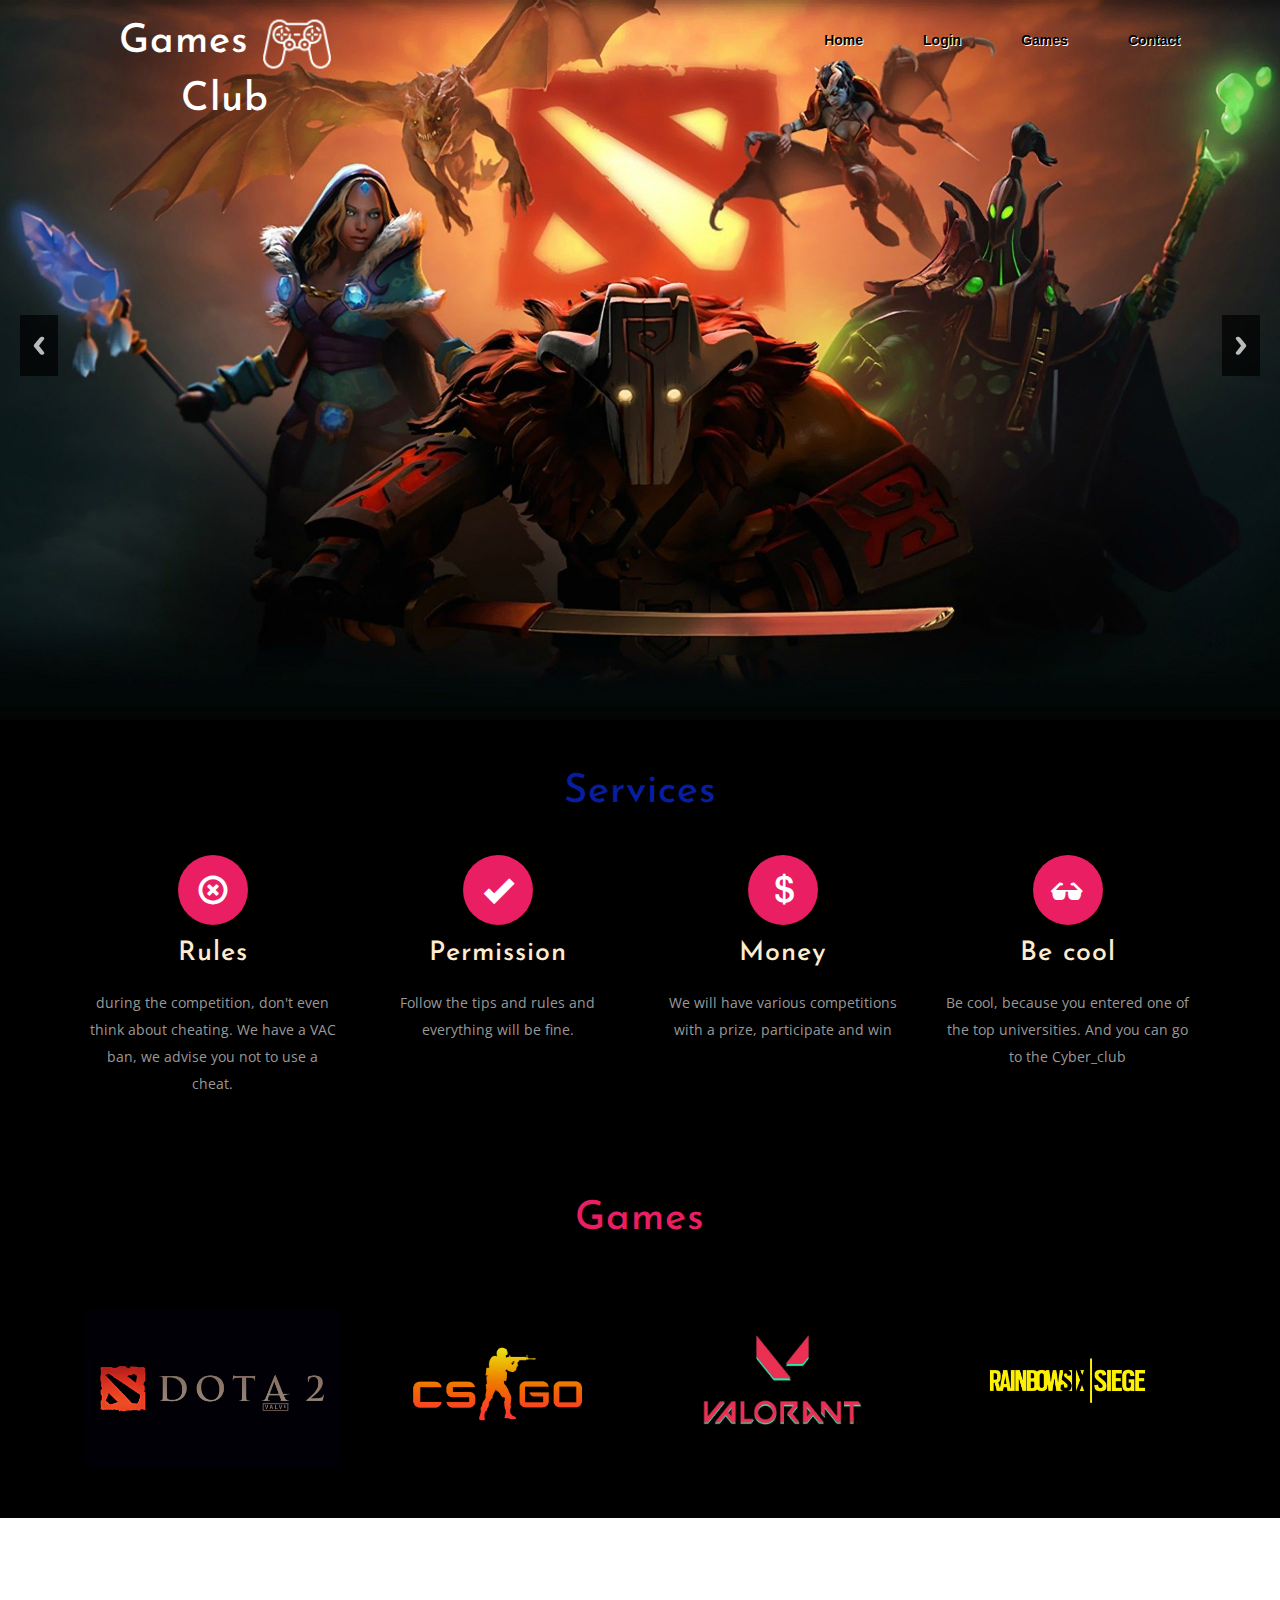
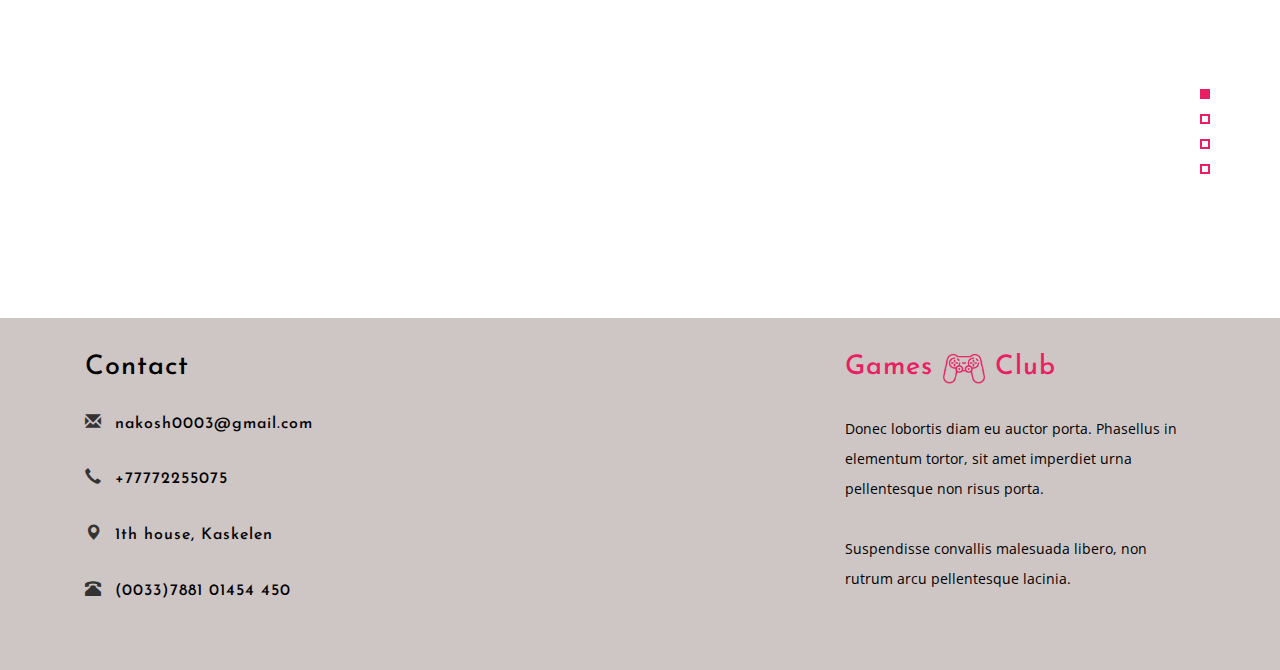
<file: Webka Final/index.html>
<!DOCTYPE html>
<html lang="en">
<head>
<title>Games Zone A Games Category Flat Bootstrap responsive Website Template | Index :: w3layouts</title>
<meta name="viewport" content="width=device-width, initial-scale=1">
<meta http-equiv="Content-Type" content="text/html; charset=utf-8" />
<meta name="keywords" content="Games Zone Responsive web template, Bootstrap Web Templates, Flat Web Templates, Android Compatible web template, 
Smartphone Compatible web template, free webdesigns for Nokia, Samsung, LG, SonyEricsson, Motorola web design" />
<script type="application/x-javascript"> addEventListener("load", function() { setTimeout(hideURLbar, 0); }, false); function hideURLbar(){ window.scrollTo(0,1); } </script>
<link href="css/bootstrap.css" rel="stylesheet" type="text/css" media="all" />
<link rel="stylesheet" href="css/flexslider.css" type="text/css" media="screen" property="" />
<link href="css/style.css" rel="stylesheet" type="text/css" media="all" />	
<link href='//fonts.googleapis.com/css?family=Josefin+Sans:400,100,100italic,300,300italic,400italic,600,600italic,700,700italic' rel='stylesheet' type='text/css'>
<link href='//fonts.googleapis.com/css?family=Open+Sans:400,300,300italic,400italic,600,600italic,700,700italic,800,800italic' rel='stylesheet' type='text/css'>
<script src="js/jquerye.min.js"></script>
<script src="js/bootstrap.js"></script>

</head>
<body> 
	<div class="header">
		<nav class="navbar navbar-default">
			<div class="container">

				<div class="navbar-header">
					<button type="button" class="navbar-toggle collapsed" data-toggle="collapse" data-target="#navbar" aria-expanded="false" aria-controls="navbar">
						<span class="sr-only">Toggle navigation</span>
						<span class="icon-bar"></span>
						<span class="icon-bar"></span>
						<span class="icon-bar"></span>
					</button>
					<a  href="index.html"><h1>Games <img src="images/c1.png" alt=" " /> Club</h1></a>
				</div>

				<div id="navbar" class="navbar-collapse collapse">
					<ul class="nav navbar-nav navbar-right">
						<li class="hover-effect"><a href="index.html"><p class="texttext">Home</p></a></li>
						<li class="hover-effect"><a href="login.html"><p class="texttext">Login</p></a></li>
						<li class="hover-effect"><a href="games.html"><p class="texttext">Games</p></a></li>

						<li class="hover-effect"><a href="#footer"><p class="texttext">Contact</p></a></li>
					</ul>
				</div>

			</div>
		</nav>

		<div class="slider">
			<ul class="rslides" id="slider">
				<li>
					<img src="images/main_dota.jpg" alt="" />
				</li>
				<li>
					<img src="images/main_csgo.jpg" alt="" />
				</li>
				<li>
					<img src="images/main_valorant.jpg" alt="" />
				</li>
				<li>
					<img src="images/main_rain" alt="" />
				</li>
			</ul>
		</div>

	</div>
	<script src="js/responsiveslides.min.js"></script>
	<script>
		$(function () {
			$("#slider").responsiveSlides({
				auto: true,
				nav: true,
				speed: 800,
				namespace: "callbacks",
				pager: true,
			});
		});
	</script>
<div class="services-agileits-w3layouts">
	<div class="container">
		<h3>Services</h3>
		<div class="col-md-3 service-grid-agileits service-grid-agileits-top">
			<span class="glyphicon glyphicon-remove-circle" aria-hidden="true"></span>
			<h4 style="color: blanchedalmond;">Rules</h4>
			<p>during the competition, don't even think about cheating. We have a VAC ban, we advise you not to use a cheat.</p>
		</div>
		<div class="col-md-3 service-grid-agileits">
			<span class="glyphicon glyphicon-ok" aria-hidden="true"></span>
			<h4 style="color: blanchedalmond;">Permission</h4>
			<p>Follow the tips and rules and everything will be fine.</p>
			</div>
		<div class="col-md-3 service-grid-agileits service-grid-agileits-bottom">
			<span class="glyphicon glyphicon-usd" aria-hidden="true"></span>
			<h4 style="color: blanchedalmond;">Money</h4>
			<p>We will have various competitions with a prize, participate and win</p>
		</div>
		<div class="col-md-3 service-grid-agileits service-grid-agileits-bottom ">
			<span class="glyphicon glyphicon-sunglasses " aria-hidden="true"></span>
			<h4 style="color: blanchedalmond;">Be cool</h4>
			<p>Be cool, because you entered one of the top universities. And you can go to the Cyber_club</p>
		</div>
		<div class="clearfix"></div>
	</div>
</div>
<div class="new-w3-agile">
	<div class="container">
		<h3>Games</h3>
		<div class="col-md-3 new-grid-w3l view view-eighth">
			<img src="images/logo_Dota.png" alt=" " />
			<div class="mask">
				<a href="single.html"><h4>Click here</h4></a>
			</div>
		</div>
		<div class="col-md-3 new-grid-w3l view view-eighth">
			<img src="images/logo_csgo.png" alt=" " />
			<div class="mask">
				<a href="single.html"><h4>Click here</h4></a>
			</div>
		</div>
		<div class="col-md-3 new-grid-w3l view view-eighth">
			<img src="images/logo_valo.png" alt=" " />
			<div class="mask">
				<a href="single.html"><h4>Click here</h4></a>
			</div>
		</div>
		<div class="col-md-3 new-grid-w3l view view-eighth">
			<img src="images/logo_RSS.jpg" alt=" " />
			<div class="mask">
				<a href="single.html"><h4>Click here</h4></a>
			</div>
		</div>
		<div class="clearfix"></div>
	</div>
</div>



<div class="services-bottom-w3-agileits">
		<div class="container">
			<div class="wthree_info">
				<section class="slider">
					<div class="flexslider">
						<ul class="slides">
							<li>
								<div class="wthree_info_grid">
									<h3>Duis aute dolor reprehenderit</h3>
									<p>Excepteur sint occaecat cupidatat non proident, sunt officia.</p>
									<a href="single.html" class="learn">Learn More</a>
								</div>
							</li>
							<li>
								<div class="wthree_info_grid">
									<h3>Aliquip commodo consequat</h3>
									<p>Curabitur lorem ipsum dolor sit amet, consectetur adipiscing elit.</p>
									<a href="single.html" class="learn">Learn More</a>
								</div>
							</li>
							<li>
								<div class="wthree_info_grid">
									<h3>Quis autem vel eum iure ea</h3>
									<p>Phasellus ornare consectetur erat, eu vehicula orci finibus at.</p>
									<a href="single.html" class="learn">Learn More</a>
								</div>
							</li>
							<li>
								<div class="wthree_info_grid">
									<h3>Quis autem vel eum iure ea</h3>
									<p>Phasellus ornare consectetur erat, eu vehicula orci finibus at.</p>
									<a href="single.html" class="learn">Learn More</a>
								</div>
							</li>
						</ul>
					</div>
				</section>
							
							<script defer src="js/jquery.flexslider.js"></script>
							<script type="text/javascript">
							$(window).load(function(){
							  $('.flexslider').flexslider({
								animation: "slide",
								start: function(slider){
								  $('body').removeClass('loading');
								}
							  });
							});
						  </script>
			</div>
		</div>
	</div>
	<div class="footer" id='footer' style="background-color: rgb(206, 197, 197);">
	<div class="container">
		<div class="col-md-3 footer-left-w3">
			<h4>Contact</h4>
			<ul>
				<li><span class="glyphicon glyphicon-envelope" aria-hidden="true"></span></li>
				<li><a href="mailto:example@mail.com"><h6>nakosh0003@gmail.com</h6></a></li>
			</ul>
			<ul>
				<li><span class="glyphicon glyphicon-earphone" aria-hidden="true"></span></li>
				<li><h6>+77772255075</h6></li>
			</ul>
			<ul>
				<li><span class="glyphicon glyphicon-map-marker" aria-hidden="true"></span></li>
				<li><h6>1th house, Kaskelen</h6></li>
			</ul>
			<ul>
				<li><span class="glyphicon glyphicon-phone-alt" aria-hidden="true"></span></li>
				<li><h6>(0033)7881 01454 450</h6></li>
			</ul>
		</div>

		<div class="col-md-5 footer-middle-w3">
			<!-- <h4>Latest Games</h4> -->
			<div class="col-md-3 img-w3-agile">
				<!-- <a href="single.html"><img src="images/ng1.jpg" alt=" " /></a> -->
			</div>
			<div class="col-md-3 img-w3-agile">
				<!-- <a href="single.html"><img src="images/ng2.jpg" alt=" " /></a> -->
			</div>
			<div class="col-md-3 img-w3-agile">
				<!-- <a href="single.html"><img src="images/ng3.jpg" alt=" " /></a> -->
			</div>
			<div class="col-md-3 img-w3-agile">
				<!-- <a href="single.html"><img src="images/ng4.jpg" alt=" " /></a> -->
			</div>
			<div class="col-md-3 img-w3-agile footer-middle-wthree">
				<!-- <a href="single.html"><img src="images/ng5.jpg" alt=" " /></a> -->
			</div>
			<div class="col-md-3 img-w3-agile footer-middle-wthree">
				<!-- <a href="single.html"><img src="images/ng6.jpg" alt=" " /></a> -->
			</div>
			<div class="col-md-3 img-w3-agile footer-middle-wthree">
				<!-- <a href="single.html"><img src="images/ng7.jpg" alt=" " /></a> -->
			</div>
			<div class="col-md-3 img-w3-agile footer-middle-wthree">
				<!-- <a href="single.html"><img src="images/ng8.jpg" alt=" " /></a> -->
			</div>
			<div class="clearfix"></div>
		</div>


		<div class="col-md-4 footer-right-w3">
			<a href="index.html"><h4>Games <img src="images/f1.png" alt=" " /> Club</h4></a>
			<p>Donec lobortis diam eu auctor porta. Phasellus in elementum tortor, sit amet imperdiet urna pellentesque non risus porta.</p>
			<p class="agileinfo">Suspendisse convallis malesuada libero, non rutrum arcu pellentesque lacinia.</p>
		</div>
	</div>
</div>


</body>
</html>
</file>
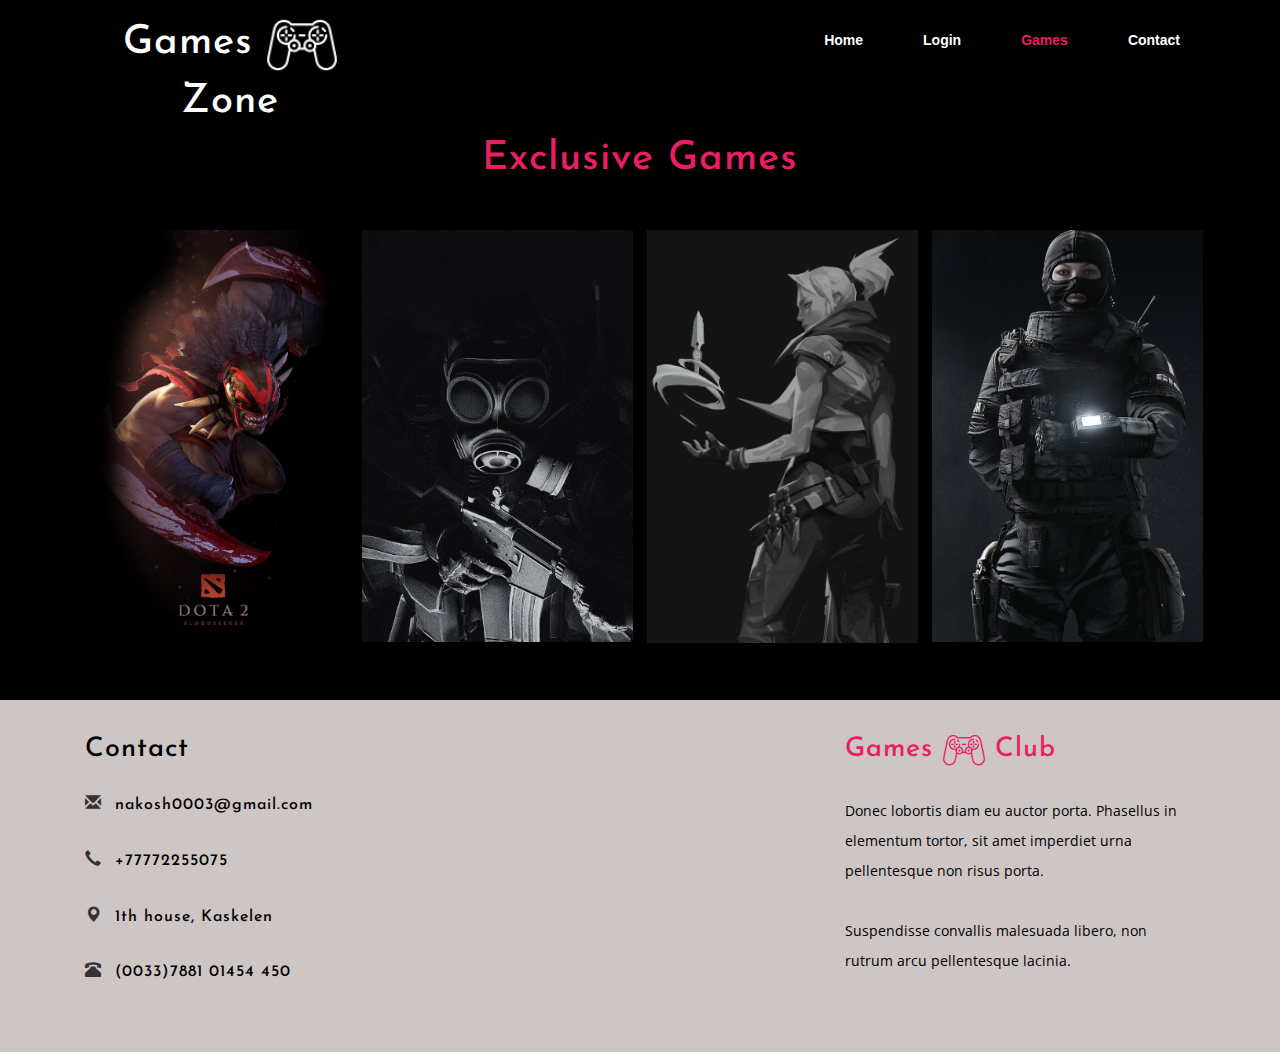
<file: Webka Final/games.html>
<!DOCTYPE html>
<html lang="en">
<head>
<title>Games Zone A Games Category Flat Bootstrap responsive Website Template | Games:: w3layouts</title>
<meta name="viewport" content="width=device-width, initial-scale=1">
<meta http-equiv="Content-Type" content="text/html; charset=utf-8" />
<meta name="keywords" content="Games Zone Responsive web template, Bootstrap Web Templates, Flat Web Templates, Android Compatible web template, 
Smartphone Compatible web template, free webdesigns for Nokia, Samsung, LG, SonyEricsson, Motorola web design" />
<script type="application/x-javascript"> addEventListener("load", function() { setTimeout(hideURLbar, 0); }, false); function hideURLbar(){ window.scrollTo(0,1); } </script>
<link href="css/bootstrap.css" rel="stylesheet" type="text/css" media="all" />
<link href="css/popup-box.css" rel="stylesheet" type="text/css" media="all" />
<link href="css/style.css" rel="stylesheet" type="text/css" media="all" />	
<link href='//fonts.googleapis.com/css?family=Josefin+Sans:400,100,100italic,300,300italic,400italic,600,600italic,700,700italic' rel='stylesheet' type='text/css'>
<link href='//fonts.googleapis.com/css?family=Open+Sans:400,300,300italic,400italic,600,600italic,700,700italic,800,800italic' rel='stylesheet' type='text/css'>
<script src="js/jquery.min.js"></script>
<script src="js/bootstrap.js"></script>
</head>
<body > 
<div class="sub-banner">
		<nav class="navbar navbar-default">
			<div class="container">

				<div class="navbar-header">
					<button type="button" class="navbar-toggle collapsed" data-toggle="collapse" data-target="#navbar" aria-expanded="false" aria-controls="navbar">
						<span class="sr-only">Toggle navigation</span>
						<span class="icon-bar"></span>
						<span class="icon-bar"></span>
						<span class="icon-bar"></span>
					</button>
					<a  href="index.html"><h1>Games <img src="images/c1.png" alt=" " /> Zone</h1></a>
				</div>

				<div id="navbar" class="navbar-collapse collapse">
					<ul class="nav navbar-nav navbar-right">
						<li class="hover-effect"><a href="index.html">Home</a></li>
						<li class="hover-effect"><a href="login.html">Login</a></li>
						<li class="hover-effect active"><a href="games.html">Games</a></li>
						<li class="hover-effect"><a href="#footer">Contact</a></li>
					</ul>
				</div>

			</div>
		</nav>
</div>
	<div class="gallery-w3layouts" id="gallery">
		<div class="container">
			<h2>Exclusive Games</h2>			
			<div class="gallery-grids">
				<div class="gallery-grid">
					<a href="Dota.html">
					<!-- <a class="book popup-with-zoom-anim " href="Dota.html"> -->
						<img src="images/game1_dota.jpg" alt=" " class="img-responsive zoom-img" />
					<!-- </a> -->
					</a>
				</div>
				<div class="gallery-grid">
					<a class="" data-wow-delay=".5s" href="CS.html">
						<img src="images/game1_csgo.jpg" alt=" " class="img-responsive zoom-img" />
					</a>
				
				</div>
				<div class="gallery-grid">
					<a data-wow-delay=".5s" href="Val.html">
						<img src="images/game1_valo.png" alt=" " class="img-responsive zoom-img" />
					</a>
				</div>
				<div class="gallery-grid">
					<a  data-wow-delay=".5s" href="Rainb.html">
						<img src="images/game1_rss.jpg" alt=" " class="img-responsive zoom-img" />
					</a>
				</div>
				<div class="clearfix"> </div>
			</div>
		</div>
	</div>
	<script src="js/jquery.magnific-popup.js" type="text/javascript"></script>
<script type="text/javascript" src="js/modernizr.custom.53451.js"></script> 
 <script>
						$(document).ready(function() {
						$('.popup-with-zoom-anim').magnificPopup({
							type: 'inline',
							fixedContentPos: false,
							fixedBgPos: true,
							overflowY: 'auto',
							closeBtnInside: true,
							preloader: false,
							midClick: true,
							removalDelay: 300,
							mainClass: 'my-mfp-zoom-in'
						});
																						
						});
</script>	
<div class="pop-up"> 
	<div id="small-dialog" class="mfp-hide book-form">
		<div class="pop-up-content-agileits-w3layouts">
			<div class="col-md-6 w3ls-left">
				<img src="images/g1.jpg" alt=" " class="img-responsive zoom-img" />
			</div>
			<div class="col-md-6 w3ls-right">
				<h4>Game-1</h4>
				<p>Duis sodales nibh vitae augue feugiat efficitur. Sed vel urna sollicitudin, interdum massa nec, sagittis massa. </p>
				<p class="agileits">Etiam porttitor neque enim, sit amet mollis est sollicitudin sed.</p>
				<div class="span span1">
					<p class="left">NAME</p>
					<p class="right">: Sed Perst</p>
					<div class="clearfix"></div>
				</div>
				<div class="span span2">
					<p class="left">DEVELOPER</p>
					<p class="right">: Martina</p>
					<div class="clearfix"></div>
				</div>
				<div class="span span3">
					<p class="left">REQUIRES</p>
					<p class="right">: 2GB Hard Disk Space</p>
					<div class="clearfix"></div>
				</div>
			</div>
			<div class="clearfix"></div>
		</div>
	</div>
</div>		
<div class="pop-up"> 
	<div id="small-dialog2" class="mfp-hide book-form">
		<div class="pop-up-content-agileits-w3layouts">
			<div class="col-md-6 w3ls-left">
				<img src="images/g2big.jpg" alt=" " class="img-responsive zoom-img" />
			</div>
			<div class="col-md-6 w3ls-right">
				<h4>Game-2</h4>
				<p>Duis sodales nibh vitae augue feugiat efficitur. Sed vel urna sollicitudin, interdum massa nec, sagittis massa. </p>
				<p class="agileits">Etiam porttitor neque enim, sit amet mollis est sollicitudin sed.</p>
				<div class="span span1">
					<p class="left">NAME</p>
					<p class="right">: Vivamus</p>
					<div class="clearfix"></div>
				</div>
				<div class="span span2">
					<p class="left">DEVELOPER</p>
					<p class="right">: Quentin</p>
					<div class="clearfix"></div>
				</div>
				<div class="span span3">
					<p class="left">REQUIRES</p>
					<p class="right">: 3GB Hard Disk Space</p>
					<div class="clearfix"></div>
				</div>
			</div>
			<div class="clearfix"></div>
		</div>
	</div>
</div>	
<div class="pop-up"> 
	<div id="small-dialog3" class="mfp-hide book-form">
		<div class="pop-up-content-agileits-w3layouts">
			<div class="col-md-6 w3ls-left">
				<img src="images/g3big.jpg" alt=" " class="img-responsive zoom-img" />
			</div>
			<div class="col-md-6 w3ls-right">
				<h4>Game-3</h4>
				<p>Duis sodales nibh vitae augue feugiat efficitur. Sed vel urna sollicitudin, interdum massa nec, sagittis massa. </p>
				<p class="agileits">Etiam porttitor neque enim, sit amet mollis est sollicitudin sed.</p>
				<div class="span span1">
					<p class="left">NAME</p>
					<p class="right">: Venenatis</p>
					<div class="clearfix"></div>
				</div>
				<div class="span span2">
					<p class="left">DEVELOPER</p>
					<p class="right">: Stanley</p>
					<div class="clearfix"></div>
				</div>
				<div class="span span3">
					<p class="left">REQUIRES</p>
					<p class="right">: 1GB Hard Disk Space</p>
					<div class="clearfix"></div>
				</div>
			</div>
			<div class="clearfix"></div>
		</div>
	</div>
</div>	
<div class="pop-up"> 
	<div id="small-dialog4" class="mfp-hide book-form">
		<div class="pop-up-content-agileits-w3layouts">
			<div class="col-md-6 w3ls-left">
				<img src="images/g5.jpg" alt=" " class="img-responsive zoom-img" />
			</div>
			<div class="col-md-6 w3ls-right">
				<h4>Game-4</h4>
				<p>Duis sodales nibh vitae augue feugiat efficitur. Sed vel urna sollicitudin, interdum massa nec, sagittis massa. </p>
				<p class="agileits">Etiam porttitor neque enim, sit amet mollis est sollicitudin sed.</p>
				<div class="span span1">
					<p class="left">NAME</p>
					<p class="right">: Interdum</p>
					<div class="clearfix"></div>
				</div>
				<div class="span span2">
					<p class="left">DEVELOPER</p>
					<p class="right">: Spielberg</p>
					<div class="clearfix"></div>
				</div>
				<div class="span span3">
					<p class="left">REQUIRES</p>
					<p class="right">: 3GB Hard Disk Space</p>
					<div class="clearfix"></div>
				</div>
			</div>
			<div class="clearfix"></div>
		</div>
	</div>
</div>	
<div class="pop-up"> 
	<div id="small-dialog5" class="mfp-hide book-form">
		<div class="pop-up-content-agileits-w3layouts">
			<div class="col-md-6 w3ls-left">
				<img src="images/g6.jpg" alt=" " class="img-responsive zoom-img" />
			</div>
			<div class="col-md-6 w3ls-right">
				<h4>Game-5</h4>
				<p>Duis sodales nibh vitae augue feugiat efficitur. Sed vel urna sollicitudin, interdum massa nec, sagittis massa. </p>
				<p class="agileits">Etiam porttitor neque enim, sit amet mollis est sollicitudin sed.</p>
				<div class="span span1">
					<p class="left">NAME</p>
					<p class="right">: Faucibus</p>
					<div class="clearfix"></div>
				</div>
				<div class="span span2">
					<p class="left">DEVELOPER</p>
					<p class="right">: Cameron</p>
					<div class="clearfix"></div>
				</div>
				<div class="span span3">
					<p class="left">REQUIRES</p>
					<p class="right">: 2GB Hard Disk Space</p>
					<div class="clearfix"></div>
				</div>
			</div>
			<div class="clearfix"></div>
		</div>
	</div>
</div>	
<div class="pop-up"> 
	<div id="small-dialog6" class="mfp-hide book-form">
		<div class="pop-up-content-agileits-w3layouts">
			<div class="col-md-6 w3ls-left">
				<img src="images/g7big.jpg" alt=" " class="img-responsive zoom-img" />
			</div>
			<div class="col-md-6 w3ls-right">
				<h4>Game-6</h4>
				<p>Duis sodales nibh vitae augue feugiat efficitur. Sed vel urna sollicitudin, interdum massa nec, sagittis massa. </p>
				<p class="agileits">Etiam porttitor neque enim, sit amet mollis est sollicitudin sed.</p>
				<div class="span span1">
					<p class="left">NAME</p>
					<p class="right">: Tincidunt</p>
					<div class="clearfix"></div>
				</div>
				<div class="span span2">
					<p class="left">DEVELOPER</p>
					<p class="right">: Jackson</p>
					<div class="clearfix"></div>
				</div>
				<div class="span span3">
					<p class="left">REQUIRES</p>
					<p class="right">: 4GB Hard Disk Space</p>
					<div class="clearfix"></div>
				</div>
			</div>
			<div class="clearfix"></div>
		</div>
	</div>
</div>	
<div class="pop-up"> 
	<div id="small-dialog7" class="mfp-hide book-form">
		<div class="pop-up-content-agileits-w3layouts">
			<div class="col-md-6 w3ls-left">
				<img src="images/g4big.jpg" alt=" " class="img-responsive zoom-img" />
			</div>
			<div class="col-md-6 w3ls-right">
				<h4>Game-7</h4>
				<p>Duis sodales nibh vitae augue feugiat efficitur. Sed vel urna sollicitudin, interdum massa nec, sagittis massa. </p>
				<p class="agileits">Etiam porttitor neque enim, sit amet mollis est sollicitudin sed.</p>
				<div class="span span1">
					<p class="left">NAME</p>
					<p class="right">: Vestibulum</p>
					<div class="clearfix"></div>
				</div>
				<div class="span span2">
					<p class="left">DEVELOPER</p>
					<p class="right">: Daniel</p>
					<div class="clearfix"></div>
				</div>
				<div class="span span3">
					<p class="left">REQUIRES</p>
					<p class="right">: 2GB Hard Disk Space</p>
					<div class="clearfix"></div>
				</div>
			</div>
			<div class="clearfix"></div>
		</div>
	</div>
</div>	
<div class="pop-up"> 
	<div id="small-dialog8" class="mfp-hide book-form">
		<div class="pop-up-content-agileits-w3layouts">
			<div class="col-md-6 w3ls-left">
				<img src="images/g8.jpg" alt=" " class="img-responsive zoom-img" />
			</div>
			<div class="col-md-6 w3ls-right">
				<h4>Game-8</h4>
				<p>Duis sodales nibh vitae augue feugiat efficitur. Sed vel urna sollicitudin, interdum massa nec, sagittis massa. </p>
				<p class="agileits">Etiam porttitor neque enim, sit amet mollis est sollicitudin sed.</p>
				<div class="span span1">
					<p class="left">NAME</p>
					<p class="right">: Vehicula ligula</p>
					<div class="clearfix"></div>
				</div>
				<div class="span span2">
					<p class="left">DEVELOPER</p>
					<p class="right">: Cyrill</p>
					<div class="clearfix"></div>
				</div>
				<div class="span span3">
					<p class="left">REQUIRES</p>
					<p class="right">: 3GB Hard Disk Space</p>
					<div class="clearfix"></div>
				</div>
			</div>
			<div class="clearfix"></div>
		</div>
	</div>
</div>		
<!-- footer -->
<div class="footer" id="footer" style="background-color: rgb(206, 197, 197);">
	<div class="container">
		<div class="col-md-3 footer-left-w3">
			<h4>Contact</h4>
			<ul>
				<li><span class="glyphicon glyphicon-envelope" aria-hidden="true"></span></li>
				<li><a href="mailto:example@mail.com"><h6>nakosh0003@gmail.com</h6></a></li>
			</ul>
			<ul>
				<li><span class="glyphicon glyphicon-earphone" aria-hidden="true"></span></li>
				<li><h6>+77772255075</h6></li>
			</ul>
			<ul>
				<li><span class="glyphicon glyphicon-map-marker" aria-hidden="true"></span></li>
				<li><h6>1th house, Kaskelen</h6></li>
			</ul>
			<ul>
				<li><span class="glyphicon glyphicon-phone-alt" aria-hidden="true"></span></li>
				<li><h6>(0033)7881 01454 450</h6></li>
			</ul>
		</div>

		<div class="col-md-5 footer-middle-w3">
			<!-- <h4>Latest Games</h4> -->
			<div class="col-md-3 img-w3-agile">
				<!-- <a href="single.html"><img src="images/ng1.jpg" alt=" " /></a> -->
			</div>
			<div class="col-md-3 img-w3-agile">
				<!-- <a href="single.html"><img src="images/ng2.jpg" alt=" " /></a> -->
			</div>
			<div class="col-md-3 img-w3-agile">
				<!-- <a href="single.html"><img src="images/ng3.jpg" alt=" " /></a> -->
			</div>
			<div class="col-md-3 img-w3-agile">
				<!-- <a href="single.html"><img src="images/ng4.jpg" alt=" " /></a> -->
			</div>
			<div class="col-md-3 img-w3-agile footer-middle-wthree">
				<!-- <a href="single.html"><img src="images/ng5.jpg" alt=" " /></a> -->
			</div>
			<div class="col-md-3 img-w3-agile footer-middle-wthree">
				<!-- <a href="single.html"><img src="images/ng6.jpg" alt=" " /></a> -->
			</div>
			<div class="col-md-3 img-w3-agile footer-middle-wthree">
				<!-- <a href="single.html"><img src="images/ng7.jpg" alt=" " /></a> -->
			</div>
			<div class="col-md-3 img-w3-agile footer-middle-wthree">
				<!-- <a href="single.html"><img src="images/ng8.jpg" alt=" " /></a> -->
			</div>
			<div class="clearfix"></div>
		</div>


		<div class="col-md-4 footer-right-w3">
			<a href="index.html"><h4>Games <img src="images/f1.png" alt=" " /> Club</h4></a>
			<p>Donec lobortis diam eu auctor porta. Phasellus in elementum tortor, sit amet imperdiet urna pellentesque non risus porta.</p>
			<p class="agileinfo">Suspendisse convallis malesuada libero, non rutrum arcu pellentesque lacinia.</p>
		</div>
	</div>
</div>

</body>
</html>
</file>
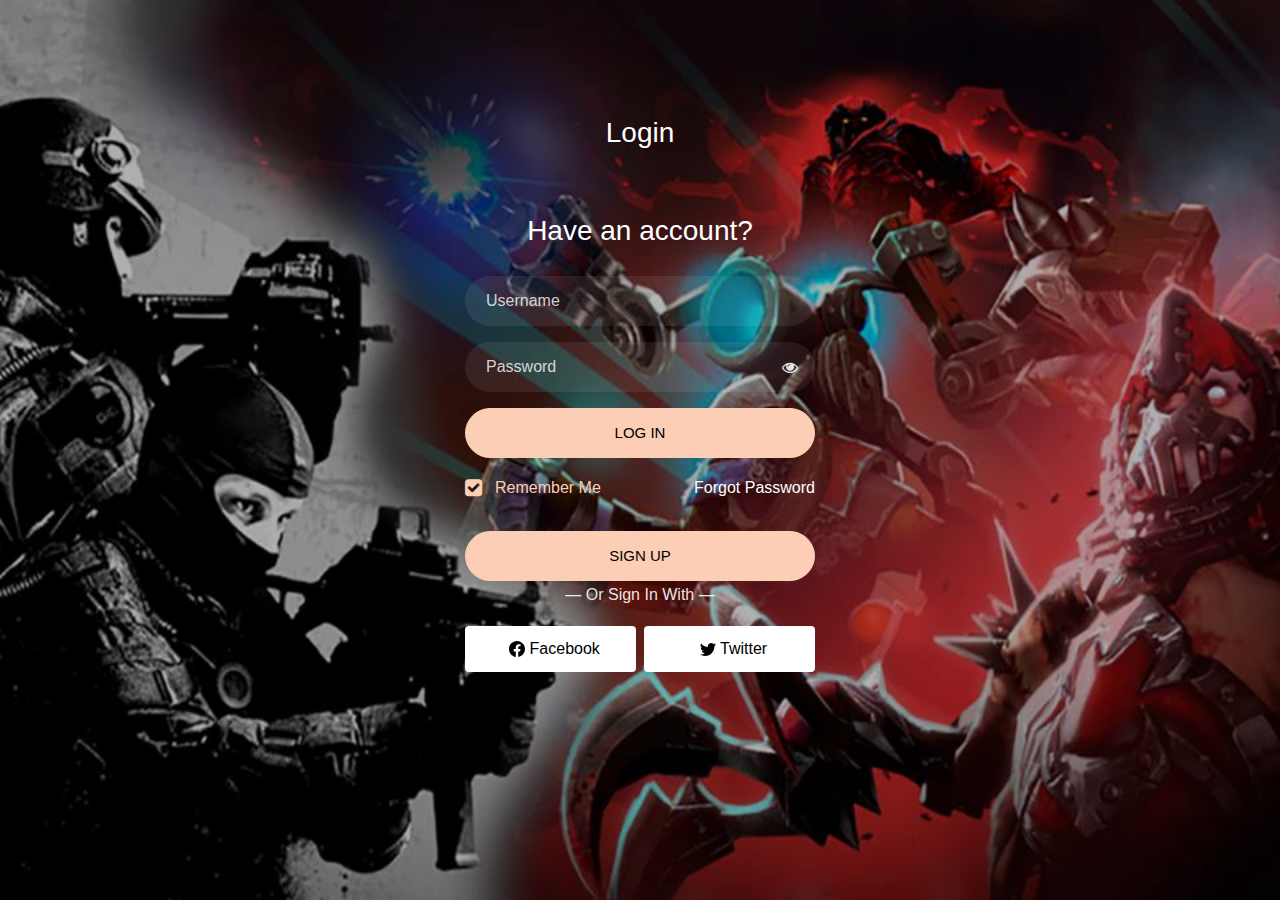
<file: Webka Final/login.html>
<!doctype html>
<html lang="en">
  <head>
  	<title>Login</title>
    <meta charset="utf-8">
    <meta name="viewport" content="width=device-width, initial-scale=1, shrink-to-fit=no">

	<link rel="stylesheet" href="https://stackpath.bootstrapcdn.com/font-awesome/4.7.0/css/font-awesome.min.css">
	
	<link rel="stylesheet" href="css/bootstrap.min.css">

	</head>
	<body onload="sleep(2000)" class="img js-fullheight" id = "sss"style="background-image: url(js/bk.jpeg);" >
		
		<section class=" ftco-section">
		<div class="main container">
			<div class="row justify-content-center">
				<div class="col-md-6 text-center mb-5">
					<h2 class="heading-section">Login
					</h2>
					
				</div>
			</div>
			<div class="row justify-content-center">
				<div class="col-md-6 col-lg-4">
					<div class="login-wrap p-0">
		      	<h3 class="mb-4 text-center">Have an account?</h3>
		      	<form action="#" class="signin-form">
		      		<div class="form-group">
		      			<input type="text" class="form-control" placeholder="Username" required>
		      		</div>
	            <div class="form-group">
	              <input id="password-field" type="password" class="form-control" placeholder="Password" required>
	              <span toggle="#password-field" class="fa fa-fw fa-eye field-icon toggle-password"></span>
	            </div>
	            <div class="form-group">
	            	<button type="submit" class="
					form-control 
					btn btn-primary
					submit 
					px-3">Log In</button>


	            </div>
	            <div class="form-group d-md-flex">
	            	<div class="w-50">
		            	<label class="checkbox-wrap checkbox-primary">Remember Me
									  <input type="checkbox" checked>
									  <span class="checkmark"></span>
									</label>
								</div>
								<div class="w-50 text-md-right">
									<a href="#" style="color: #fff">Forgot Password</a>
								</div>
	            </div><a href="register.html"></a>

				<a href="register.html"><input type="button"  title="sihs" value="sign up" class="form-control btn btn-primary submit px-3 jas" onclick="href='register.html'"> </input></a>

	          </form>
	          <p class="w-100 text-center">&mdash; Or Sign In With &mdash;</p>
	          <div class="social d-flex text-center">
	          	<a href="https://facebook.com/" class="px-2 py-2 mr-md-1 rounded"><span class="ion-logo-facebook mr-2"></span><svg xmlns="http://www.w3.org/2000/svg" width="16" height="16" fill="currentColor" class="bi bi-facebook" viewBox="0 0 16 16">
					<path d="M16 8.049c0-4.446-3.582-8.05-8-8.05C3.58 0-.002 3.603-.002 8.05c0 4.017 2.926 7.347 6.75 7.951v-5.625h-2.03V8.05H6.75V6.275c0-2.017 1.195-3.131 3.022-3.131.876 0 1.791.157 1.791.157v1.98h-1.009c-.993 0-1.303.621-1.303 1.258v1.51h2.218l-.354 2.326H9.25V16c3.824-.604 6.75-3.934 6.75-7.951z"/>
				  </svg> Facebook</a>
	          	<a href="https://twitter.com/?lang=ru" class="px-2 py-2 ml-md-1 rounded"><span class="ion-logo-twitter mr-2"></span><svg xmlns="http://www.w3.org/2000/svg" width="16" height="16" fill="currentColor" class="bi bi-twitter" viewBox="0 0 16 16">
					<path d="M5.026 15c6.038 0 9.341-5.003 9.341-9.334 0-.14 0-.282-.006-.422A6.685 6.685 0 0 0 16 3.542a6.658 6.658 0 0 1-1.889.518 3.301 3.301 0 0 0 1.447-1.817 6.533 6.533 0 0 1-2.087.793A3.286 3.286 0 0 0 7.875 6.03a9.325 9.325 0 0 1-6.767-3.429 3.289 3.289 0 0 0 1.018 4.382A3.323 3.323 0 0 1 .64 6.575v.045a3.288 3.288 0 0 0 2.632 3.218 3.203 3.203 0 0 1-.865.115 3.23 3.23 0 0 1-.614-.057 3.283 3.283 0 0 0 3.067 2.277A6.588 6.588 0 0 1 .78 13.58a6.32 6.32 0 0 1-.78-.045A9.344 9.344 0 0 0 5.026 15z"/>
				  </svg> Twitter</a>
	          </div>
		      </div>
				</div>
			</div>

		</div>
	</section>

  <script src="js/jquery.min.js"></script>
  <script src="js/popper.js"></script>
  <script src="js/bootstrap.min.js"></script>
  <script src="js/main.js"></script>

	</body>
</html>
</file>
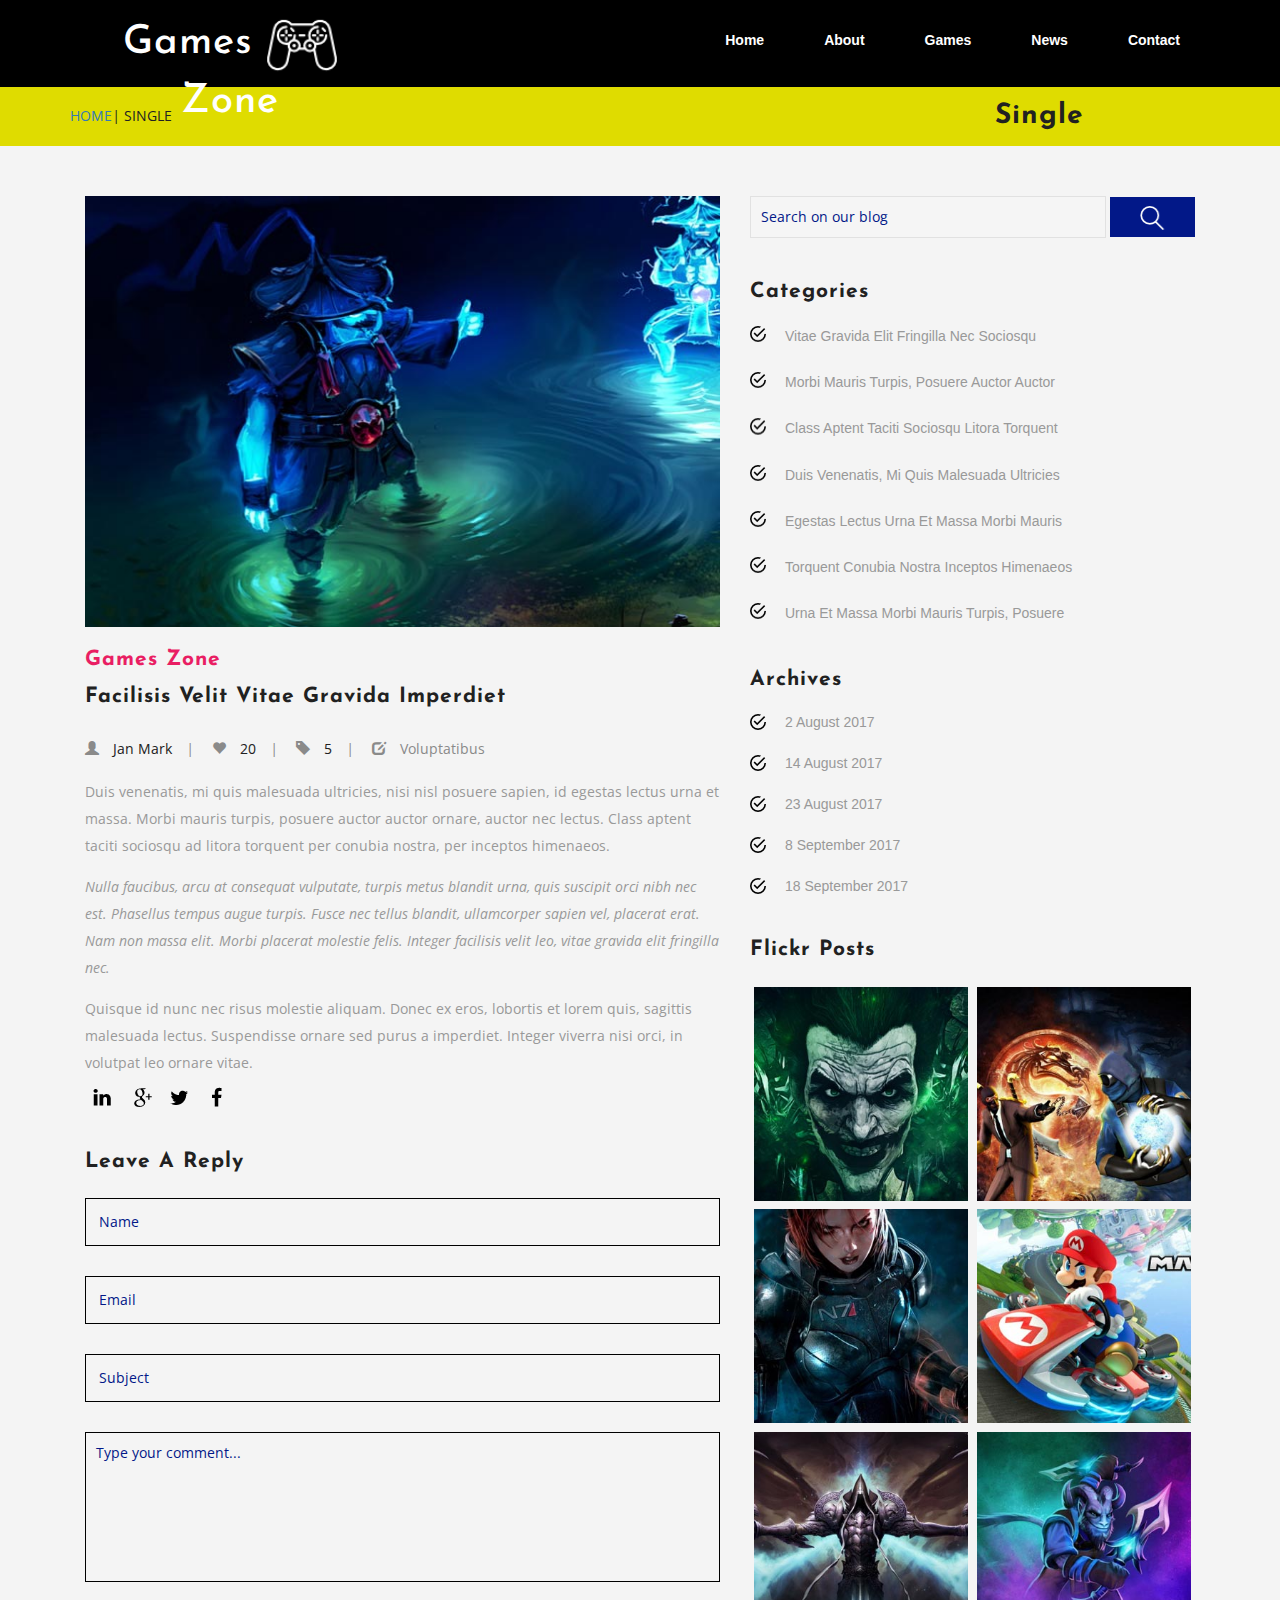
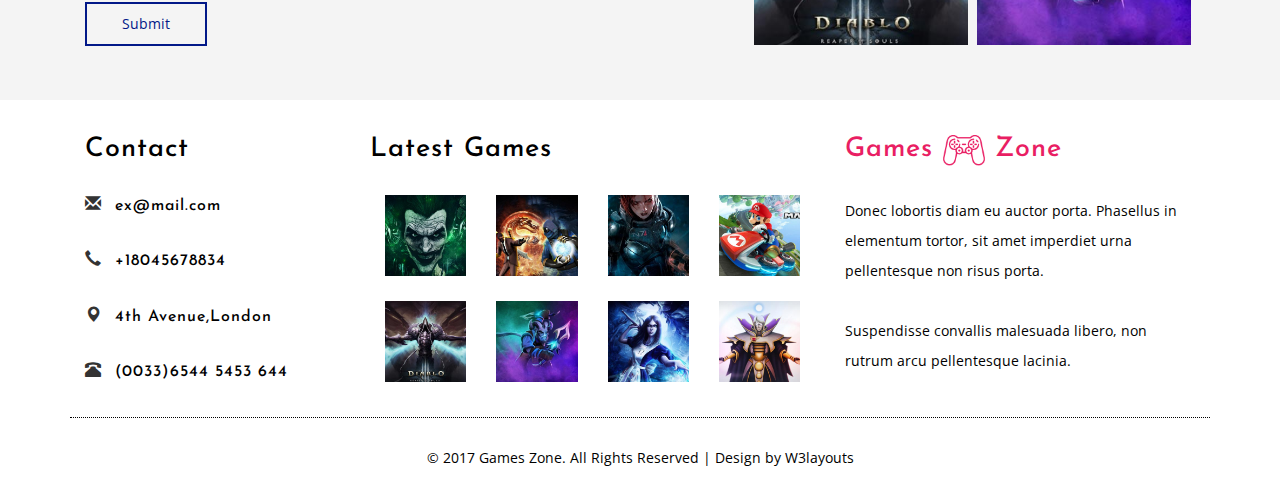
<file: Webka Final/single.html>
<!--A Design by W3layouts 
Author: W3layout
Author URL: http://w3layouts.com
License: Creative Commons Attribution 3.0 Unported
License URL: http://creativecommons.org/licenses/by/3.0/
-->
<!DOCTYPE html>
<html lang="en">
<head>
<title>Games Zone A Games Category Flat Bootstrap responsive Website Template | Single :: w3layouts</title>
<meta name="viewport" content="width=device-width, initial-scale=1">
<meta http-equiv="Content-Type" content="text/html; charset=utf-8" />
<meta name="keywords" content="Games Zone Responsive web template, Bootstrap Web Templates, Flat Web Templates, Android Compatible web template, 
Smartphone Compatible web template, free webdesigns for Nokia, Samsung, LG, SonyEricsson, Motorola web design" />
<script type="application/x-javascript"> addEventListener("load", function() { setTimeout(hideURLbar, 0); }, false); function hideURLbar(){ window.scrollTo(0,1); } </script>
<!-- css -->
<link href="css/bootstrap.css" rel="stylesheet" type="text/css" media="all" />
<link href="css/style.css" rel="stylesheet" type="text/css" media="all" />	
<!--// css -->
<!-- font -->
<link href='//fonts.googleapis.com/css?family=Josefin+Sans:400,100,100italic,300,300italic,400italic,600,600italic,700,700italic' rel='stylesheet' type='text/css'>
<link href='//fonts.googleapis.com/css?family=Open+Sans:400,300,300italic,400italic,600,600italic,700,700italic,800,800italic' rel='stylesheet' type='text/css'>
<!-- //font -->
<script src="js/jquery.min.js"></script>
<script src="js/bootstrap.js"></script>
</head>
<body> 
<!-- banner -->
<div class="sub-banner">
		<!-- Navbar -->
		<nav class="navbar navbar-default">
			<div class="container">

				<div class="navbar-header">
					<button type="button" class="navbar-toggle collapsed" data-toggle="collapse" data-target="#navbar" aria-expanded="false" aria-controls="navbar">
						<span class="sr-only">Toggle navigation</span>
						<span class="icon-bar"></span>
						<span class="icon-bar"></span>
						<span class="icon-bar"></span>
					</button>
					<a  href="index.html"><h1>Games <img src="images/c1.png" alt=" " /> Zone</h1></a>
				</div>

				<div id="navbar" class="navbar-collapse collapse">
					<ul class="nav navbar-nav navbar-right">
						<li class="hover-effect"><a href="index.html">Home</a></li>
						<li class="hover-effect"><a href="about.html">About</a></li>
						<li class="hover-effect"><a href="games.html">Games</a></li>
						<li class="hover-effect"><a href="news.html">News</a></li>
						<li class="hover-effect"><a href="contact.html">Contact</a></li>
					</ul>
				</div>

			</div>
		</nav>
</div>
<!-- banner -->
<!-- breadcrumbs -->
	<div class="agileits_breadcrumbs">
		<div class="container">
			<div class="agileits_breadcrumbs_left">
				<ul>
					<li><a href="index.html">Home</a><i>|</i></li>
					<li>Single</li>
				</ul>
			</div>
			<div class="agileits_breadcrumbs_right">
				<h3>Single</h3>
			</div>
			<div class="clearfix"> </div>
		</div>
	</div>
<!-- //breadcrumbs -->
<!-- single -->
	<div class="blog">
		<div class="container">
			<div class="col-md-7 wthree_blog_left">
				<div class="wthree_blog_left_grid">
					<div class="wthree_blog_left_grid_slider">
						<img src="images/s1.jpg" alt=" " class="img-responsive" />
					</div>
					<h4>Games Zone</h4>
					<h3>facilisis velit vitae gravida imperdiet</h3>
					<ul>
						<li><span class="glyphicon glyphicon-user" aria-hidden="true"></span><a href="#">Jan Mark</a><i>|</i></li>
						<li><span class="glyphicon glyphicon-heart" aria-hidden="true"></span><a href="#">20</a><i>|</i></li>
						<li><span class="glyphicon glyphicon-tag" aria-hidden="true"></span><a href="#">5</a><i>|</i></li>
						<li><span class="glyphicon glyphicon-edit" aria-hidden="true"></span>Voluptatibus</li>
					</ul>
					<p>Duis venenatis, mi quis malesuada ultricies, nisi nisl posuere sapien,
						id egestas lectus urna et massa. Morbi mauris turpis, posuere auctor auctor 
						ornare, auctor nec lectus. Class aptent taciti sociosqu ad litora torquent 
						per conubia nostra, per inceptos himenaeos.
						<i>Nulla faucibus, arcu at consequat vulputate, turpis metus blandit urna, 
						quis suscipit orci nibh nec est. Phasellus tempus augue turpis. Fusce nec 
						tellus blandit, ullamcorper sapien vel, placerat erat. Nam non massa elit. 
						Morbi placerat molestie felis. Integer facilisis velit leo, vitae gravida 
						elit fringilla nec.</i>Quisque id nunc nec risus molestie aliquam. 
						Donec ex eros, lobortis et lorem quis, sagittis malesuada lectus. 
						Suspendisse ornare sed purus a imperdiet. Integer viverra nisi orci, 
						in volutpat leo ornare vitae.</p>
				</div>
				<div class="agileits_share">
					<ul>
						<li><a class="linkedin" href="#"></a></li>
						<li><a class="google" href="#"></a></li>
						<li><a class="twitter" href="#"></a></li>
						<li><a class="facebook" href="#"></a></li>
					</ul>
				</div>
				
				<div class="agileits_reply">
					<h3>Leave a reply</h3>
					<form action="#" method="post">
						<input type="text" name="Name" placeholder="Name" required="">
						<input type="email" name="Email" placeholder="Email" required="">
						<input type="text" name="Subject" placeholder="Subject" required="">
						<textarea name="Message" placeholder="Type your comment..." required=""></textarea>
						<input type="submit" value="Submit">
					</form>
				</div>
			</div>
			<div class="col-md-5 wthree_blog_right">
				<div class="w3ls_search">
					<form action="#" method="post">
						<input type="text" name="Search" placeholder="Search on our blog" required="">
						<input type="submit" value=" ">
					</form>
				</div>
				<div class="w3l_categories">
					<h3>Categories</h3>
					<ul>
						<li><a href="single.html">Vitae gravida elit fringilla nec sociosqu</a></li>
						<li><a href="single.html">Morbi mauris turpis, posuere auctor auctor</a></li>
						<li><a href="single.html">Class aptent taciti sociosqu litora torquent</a></li>
						<li><a href="single.html">Duis venenatis, mi quis malesuada ultricies</a></li>
						<li><a href="single.html">Egestas lectus urna et massa morbi mauris</a></li>
						<li><a href="single.html">Torquent conubia nostra inceptos himenaeos</a></li>
						<li><a href="single.html">Urna et massa morbi mauris turpis, posuere</a></li>
					</ul>
				</div>
				
				<div class="w3l_archives">
					<h3>Archives</h3>
					<ul>
						<li>2 August 2017</li>
						<li>14 August 2017</li>
						<li>23 August 2017</li>
						<li>8 September 2017</li>
						<li>18 September 2017</li>
					</ul>
				</div>
				<div class="w3agile_flickr_posts">
					<h3>Flickr Posts</h3>
					<div class="w3agile_flickr_post_left">
						<a href="single.html"><img src="images/ng1.jpg" alt=" " class="img-responsive" /></a>
					</div>
					<div class="w3agile_flickr_post_left">
						<a href="single.html"><img src="images/ng2.jpg" alt=" " class="img-responsive" /></a>
					</div>
					<div class="w3agile_flickr_post_left">
						<a href="single.html"><img src="images/ng3.jpg" alt=" " class="img-responsive" /></a>
					</div>
					<div class="w3agile_flickr_post_left">
						<a href="single.html"><img src="images/ng4.jpg" alt=" " class="img-responsive" /></a>
					</div>
					<div class="w3agile_flickr_post_left">
						<a href="single.html"><img src="images/ng5.jpg" alt=" " class="img-responsive" /></a>
					</div>
					<div class="w3agile_flickr_post_left">
						<a href="single.html"><img src="images/ng6.jpg" alt=" " class="img-responsive" /></a>
					</div>
					<div class="clearfix"> </div>
				</div>
			</div>
			<div class="clearfix"> </div>
		</div>
	</div>
<!-- //single -->	

<!-- footer -->
<div class="footer">
	<div class="container">
		<div class="col-md-3 footer-left-w3">
			<h4>Contact</h4>
			<ul>
				<li><span class="glyphicon glyphicon-envelope" aria-hidden="true"></span></li>
				<li><a href="mailto:example@mail.com"><h6>ex@mail.com</h6></a></li>
			</ul>
			<ul>
				<li><span class="glyphicon glyphicon-earphone" aria-hidden="true"></span></li>
				<li><h6>+18045678834</h6></li>
			</ul>
			<ul>
				<li><span class="glyphicon glyphicon-map-marker" aria-hidden="true"></span></li>
				<li><h6>4th Avenue,London</h6></li>
			</ul>
			<ul>
				<li><span class="glyphicon glyphicon-phone-alt" aria-hidden="true"></span></li>
				<li><h6>(0033)6544 5453 644</h6></li>
			</ul>
		</div>
		<div class="col-md-5 footer-middle-w3">
			<h4>Latest Games</h4>
			<div class="col-md-3 img-w3-agile">
				<a href="single.html"><img src="images/ng1.jpg" alt=" " /></a>
			</div>
			<div class="col-md-3 img-w3-agile">
				<a href="single.html"><img src="images/ng2.jpg" alt=" " /></a>
			</div>
			<div class="col-md-3 img-w3-agile">
				<a href="single.html"><img src="images/ng3.jpg" alt=" " /></a>
			</div>
			<div class="col-md-3 img-w3-agile">
				<a href="single.html"><img src="images/ng4.jpg" alt=" " /></a>
			</div>
			<div class="col-md-3 img-w3-agile footer-middle-wthree">
				<a href="single.html"><img src="images/ng5.jpg" alt=" " /></a>
			</div>
			<div class="col-md-3 img-w3-agile footer-middle-wthree">
				<a href="single.html"><img src="images/ng6.jpg" alt=" " /></a>
			</div>
			<div class="col-md-3 img-w3-agile footer-middle-wthree">
				<a href="single.html"><img src="images/ng7.jpg" alt=" " /></a>
			</div>
			<div class="col-md-3 img-w3-agile footer-middle-wthree">
				<a href="single.html"><img src="images/ng8.jpg" alt=" " /></a>
			</div>
			<div class="clearfix"></div>
		</div>
		<div class="col-md-4 footer-right-w3">
			<a href="index.html"><h4>Games <img src="images/f1.png" alt=" " /> Zone</h4></a>
			<p>Donec lobortis diam eu auctor porta. Phasellus in elementum tortor, sit amet imperdiet urna pellentesque non risus porta.</p>
			<p class="agileinfo">Suspendisse convallis malesuada libero, non rutrum arcu pellentesque lacinia.</p>
		</div>
		<div class="clearfix"></div>
		<div class="copyright">
			<p>&copy; 2017 Games Zone. All Rights Reserved | Design by <a href="http://w3layouts.com/" target="_blank"> W3layouts </a></p>
		</div>
	</div>
</div>

<!-- //footer -->
</body>
</html>
</file>
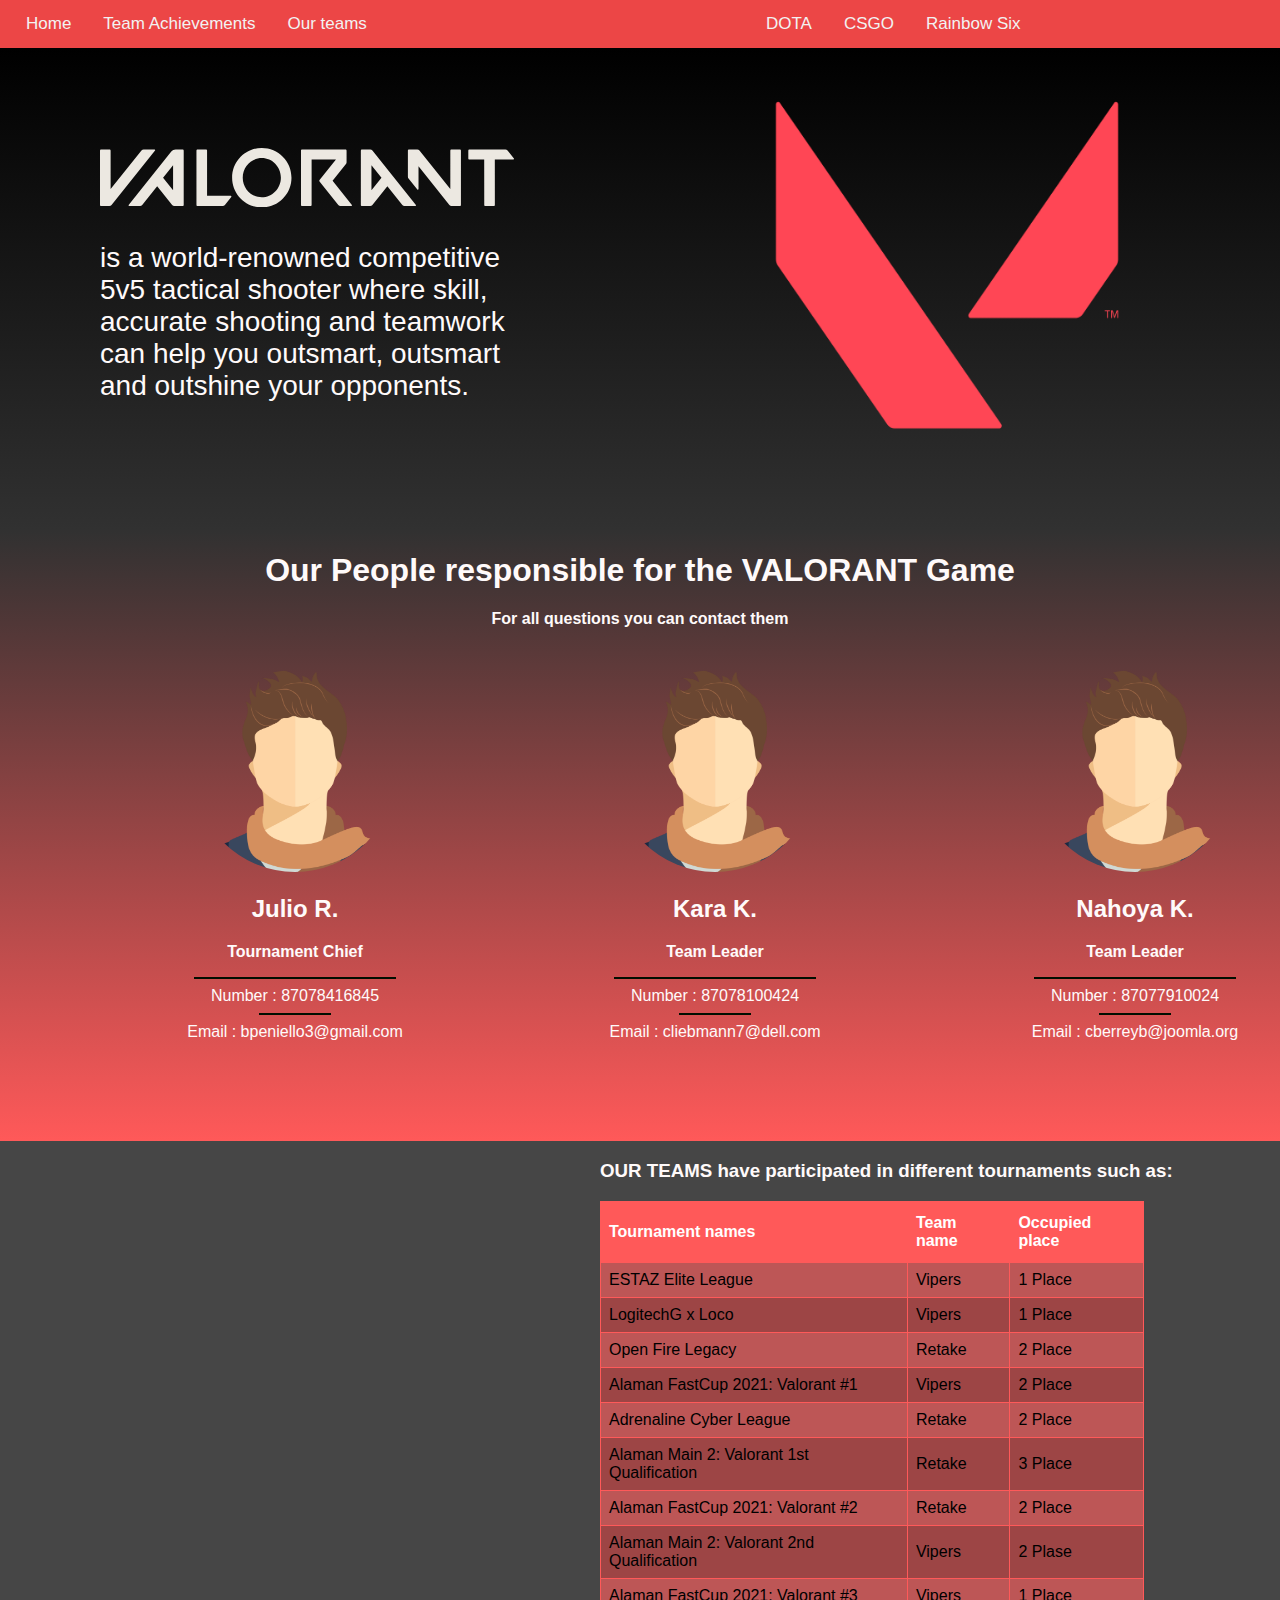
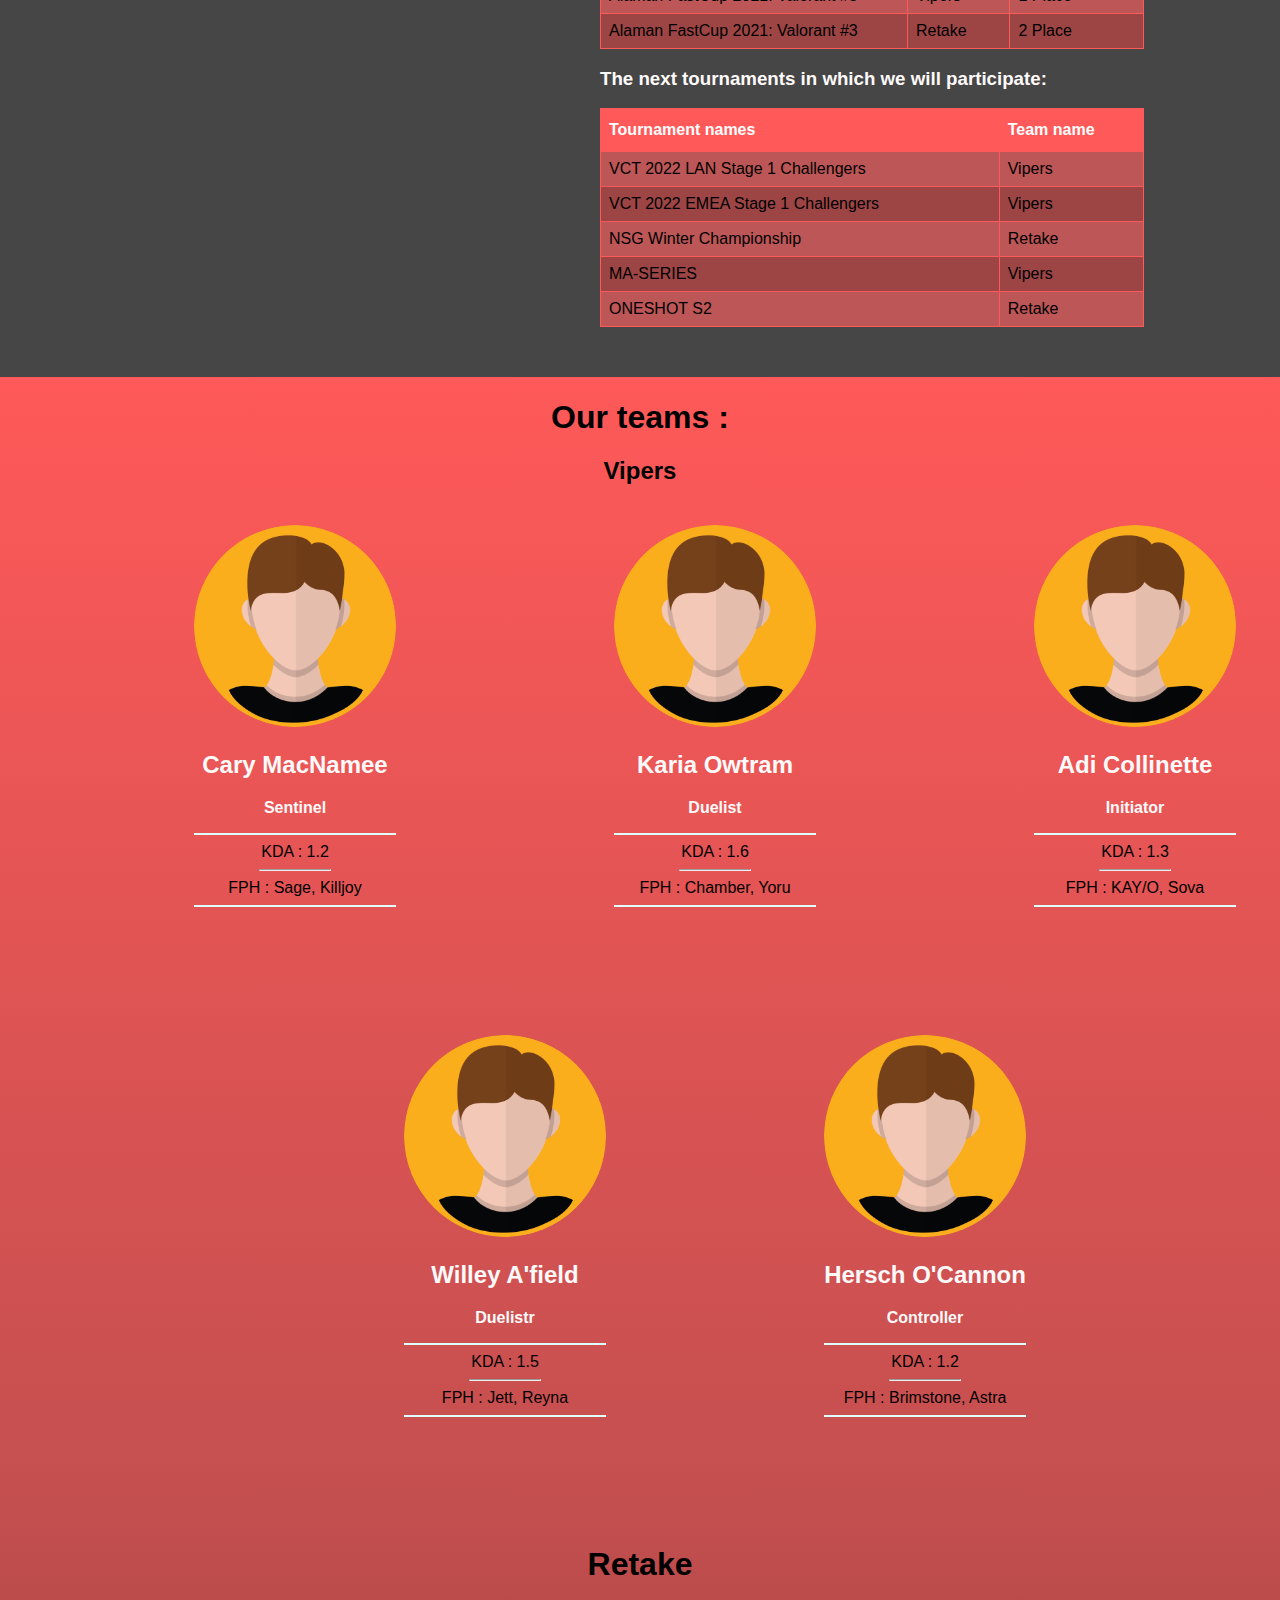
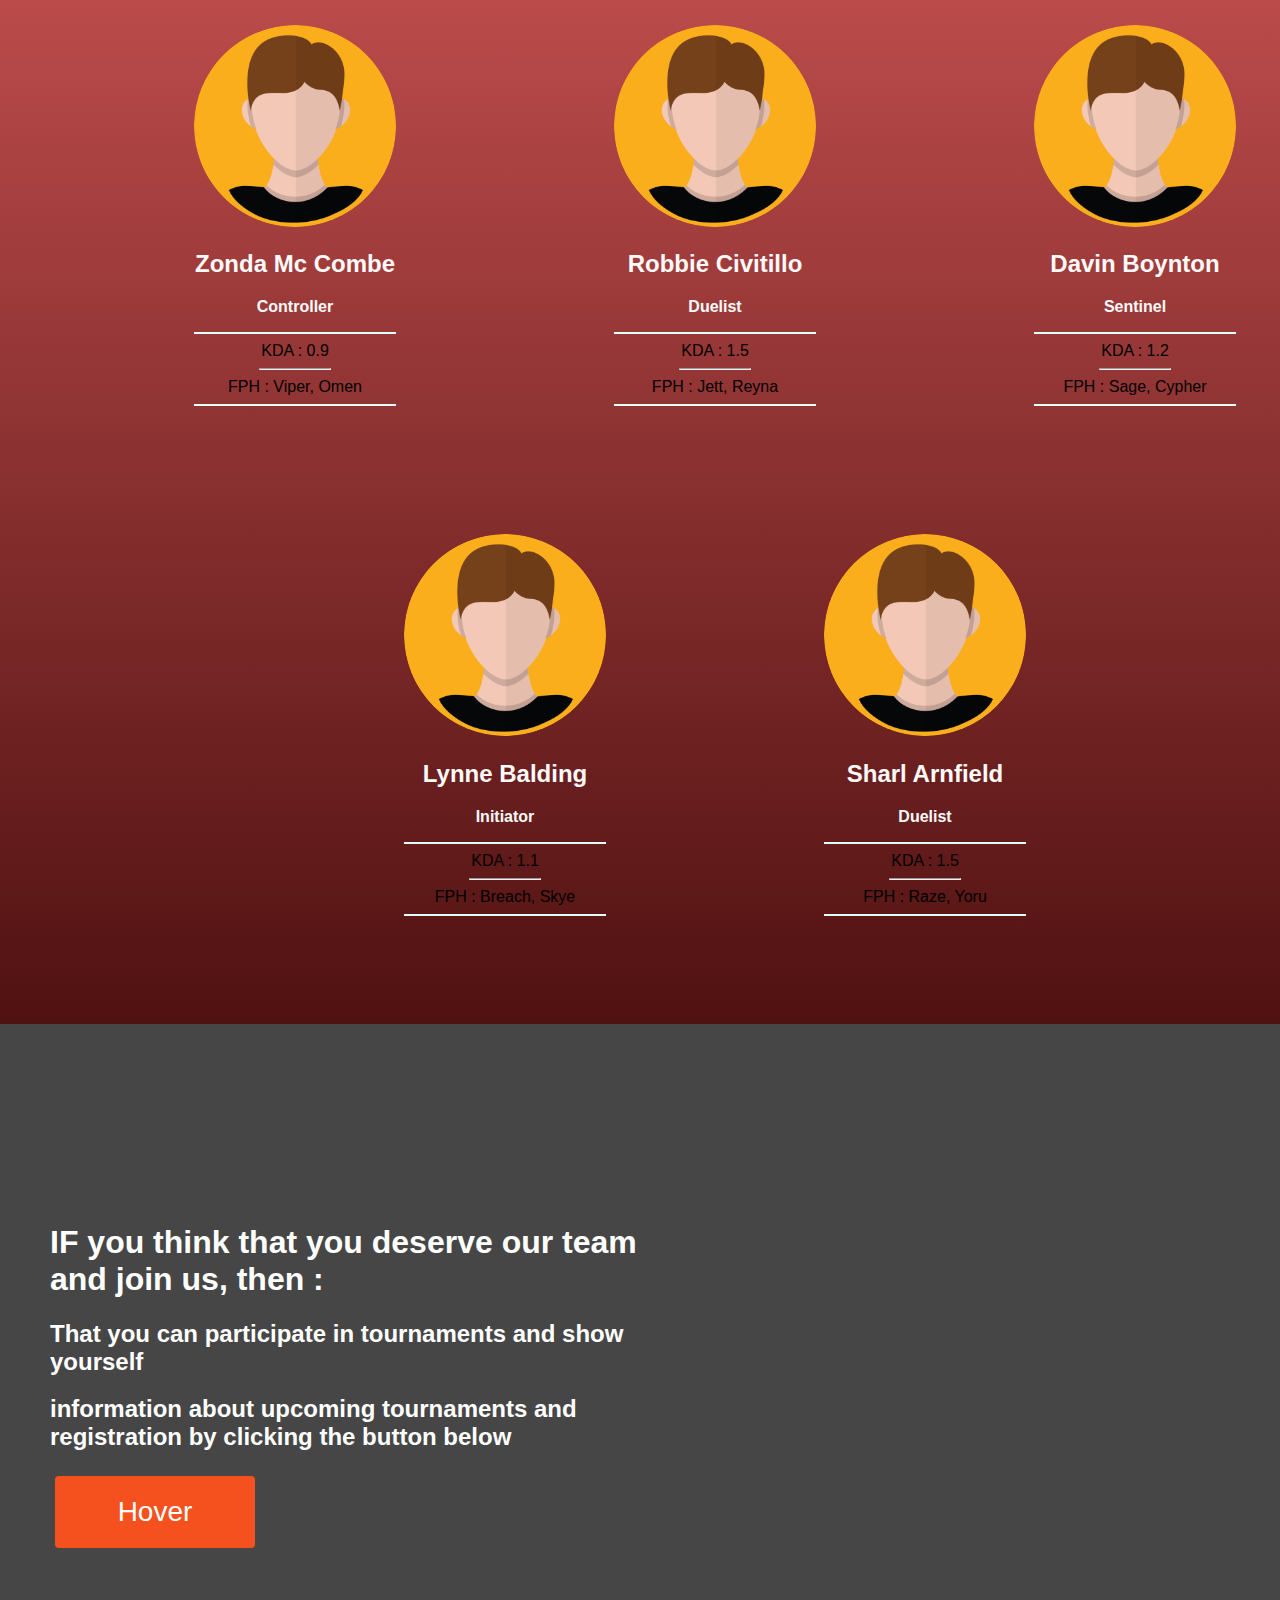
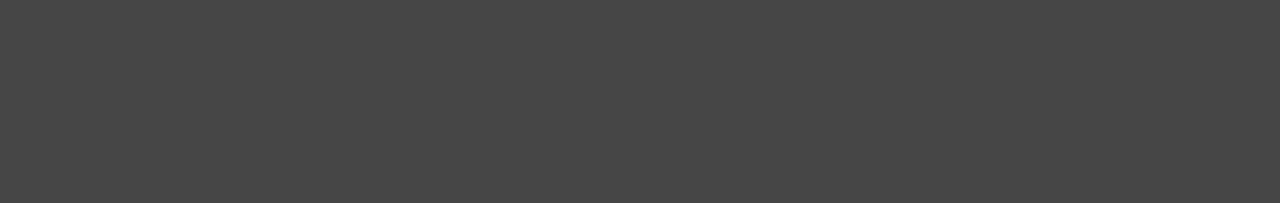
<file: Webka Final/Val.html>
<!DOCTYPE html>
<html>
<head>
<meta name="viewport" content="width=device-width, initial-scale=1">
<link rel="stylesheet" type="text/css" href="Games/Val.css">
</head>
<body>

<div id="navbar">
  <div style="margin-left: 10px;"> <a href="index.html">Home</a> </div>
  <div> <a href="#priz">Team Achievements</a> </div>
  <div> <a href="#page4">Our teams</a></div>
  <div style="margin-left: 750px;"> <a href="Dota.html">DOTA</a></div>
  <div> <a href="CS.html">CSGO</a></div>
  <div> <a href="Rainb.html">Rainbow Six</a></div>
</div>
<div class="all">
  <div class="content">
    <div class="Valb">
      <svg viewBox="0 0 690 98.9">
        <path d="M615.11 19.15h24.69l.08 75.59c0 .97.79 1.77 1.77 1.77l14.14-.01c.98 0 1.77-.79 1.77-1.77l-.08-75.58h30.96c.91 0 1.43-1.06.85-1.77l-10.6-13.26a4.68 4.68 0 00-3.65-1.76h-59.93c-.98 0-1.77.79-1.77 1.77v13.26c0 .96.79 1.76 1.77 1.76M19.25 94.75L91.67 4.13c.57-.71.06-1.77-.85-1.77H72.71c-1.42 0-2.77.65-3.65 1.76L17.68 68.4V4.12c0-.98-.79-1.77-1.77-1.77H1.77C.79 2.35 0 3.14 0 4.12v90.62c0 .98.79 1.77 1.77 1.77H15.6c1.42 0 2.76-.65 3.65-1.76m51.06 0l24.91-31.17 24.91 31.17a4.685 4.685 0 003.66 1.76h13.83c.98 0 1.77-.79 1.77-1.77V4.12c0-.97-.79-1.77-1.77-1.77h-11.6c-2.84 0-5.53 1.29-7.31 3.51L47.69 94.73c-.57.71-.06 1.77.85 1.77h18.11c1.43.01 2.77-.64 3.66-1.75m51.39-66.21v41.75l-16.68-20.87 16.68-20.88zm404.37 66.19L453.65 4.11A4.68 4.68 0 00450 2.35h-13.84c-.98 0-1.77.79-1.77 1.77v90.62c0 .98.79 1.77 1.77 1.77h13.83c1.42 0 2.77-.65 3.65-1.76l24.91-31.17 24.91 31.17a4.68 4.68 0 003.65 1.76h18.11c.91 0 1.42-1.06.85-1.78m-57.33-45.31L452.05 70.3V28.54l16.69 20.88zM269.45 0c-27.3 0-49.43 22.13-49.43 49.43s22.13 49.43 49.43 49.43 49.43-22.13 49.43-49.43C318.89 22.13 296.75 0 269.45 0m0 82.06c-17.54 0-31.75-14.61-31.75-32.63 0-18.02 14.21-32.64 31.75-32.64S301.2 31.4 301.2 49.43c.01 18.02-14.21 32.63-31.75 32.63M583.38 4.12V68.4L532 4.11a4.68 4.68 0 00-3.65-1.76H514.5c-.97 0-1.77.79-1.77 1.77v43.67c0 1.06.36 2.09 1.03 2.92l14.71 18.41c.65.81 1.95.35 1.95-.68v-38l51.39 64.31a4.68 4.68 0 003.65 1.76h13.83c.98 0 1.77-.79 1.77-1.77V4.12c0-.97-.79-1.77-1.77-1.77h-14.14c-.98 0-1.77.8-1.77 1.77M410.62 23.76V4.12c0-.98-.79-1.77-1.77-1.77h-72.37c-.98 0-1.77.79-1.77 1.77v90.62c0 .98.79 1.77 1.77 1.77h14.14c.98 0 1.77-.79 1.77-1.77V19.16h40.55l-27.37 34.26c-.51.64-.51 1.56 0 2.21l31.27 39.13a4.68 4.68 0 003.65 1.76h18.11c.91 0 1.42-1.06.85-1.77l-32.14-40.21 22.28-27.84c.66-.85 1.03-1.88 1.03-2.94M162.39 96.51h41.96c1.42 0 2.77-.65 3.65-1.76l10.6-13.27c.57-.71.06-1.77-.85-1.77H178.3V4.12c0-.98-.79-1.77-1.77-1.77h-14.14c-.98 0-1.77.79-1.77 1.77v90.62c0 .97.8 1.77 1.77 1.77"></path>
      </svg>
      <p style="color:#FFFAFA">is a world-renowned competitive 5v5 tactical shooter where skill, accurate shooting and teamwork can help you outsmart, outsmart and outshine your opponents. </p>
    </div>    
    <div>
      <img class="imgc" src="Games/vl.png">
    </div>
  </div>
  <div class="page3">
    <center>
      <h1>Our People responsible for the VALORANT Game</h1>
      <h4>For all questions you can contact them</h4>
      <div class="community">
        <div class="person">
          <center>
          <img src="Games/eda.png">
          <h2 class="name">Julio R.</h2>
          <p style="font-weight: bold;color: grey; color:#FFFAFA">Tournament Chief</p>
          <hr width="200px;" height="1px" color="purple;">
          <div> Number : 87078416845</div>
          <hr width="70px;" height="1px" color="purple;">
          <div> Email : bpeniello3@gmail.com</div>
          </center>
        </div>
        <div class="person">
          <center>
          <img src="Games/eda.png">
          <h2 class="name">Kara K.</h2>
          <p style="font-weight: bold;color: grey; color:#FFFAFA">Team Leader</p>
          <hr width="200px;" height="1px" color="purple;">
          <div> Number : 87078100424</div>
          <hr width="70px;" height="1px" color="purple;">
          <div> Email : cliebmann7@dell.com</div>
          </center>
        </div>
        <div class="person">
          <center>
          <img src="Games/eda.png">
          <h2 class="name">Nahoya K.</h2>
          <p style="font-weight: bold;color: grey; color:#FFFAFA">Team Leader</p>
          <hr width="200px;" height="1px" color="purple;">
          <div> Number : 87077910024</div>
          <hr width="70px;" height="1px" color="purple;">
          <div> Email : cberreyb@joomla.org</div>
          </center>
        </div>
      </div>
    </center>
  </div>
  <div class="priz" id="priz">
    <div class="tur">
      <h3 style="color:#FFFAFA;">OUR TEAMS have participated in different tournaments such as: </h3>     
      <table id="customers">
        <tr>
          <th>Tournament names</th>
          <th>Team name</th>
          <th>Occupied place</th>
        </tr>
        <tr>
          <td>ESTAZ Elite League</td>
          <td>Vipers</td>
          <td>1 Place</td>
        </tr>
        <tr>
          <td>LogitechG x Loco</td>
          <td>Vipers</td>
          <td>1 Place</td>
        </tr>
        <tr>
          <td>Open Fire Legacy</td>
          <td>Retake</td>
          <td>2 Place</td>
        </tr>
        <tr>
          <td>Alaman FastCup 2021: Valorant #1</td>
          <td>Vipers</td>
          <td>2 Place</td>
        </tr>
        <tr>
          <td>Adrenaline Cyber League </td>
          <td>Retake</td>
          <td>2 Place</td>
        </tr>
        <tr>
          <td>Alaman Main 2: Valorant 1st Qualification</td>
          <td>Retake</td>
          <td>3 Place</td>
        </tr>
        <tr>
          <td>Alaman FastCup 2021: Valorant #2</td>
          <td>Retake</td>
          <td>2 Place</td>
        </tr>
        <tr>
          <td>Alaman Main 2: Valorant 2nd Qualification</td>
          <td>Vipers</td>
          <td>2 Plase</td>
        </tr>
        <tr>
          <td>Alaman FastCup 2021: Valorant #3</td>
          <td>Vipers</td>
          <td>1 Place</td>
        </tr>
        <tr>
          <td>Alaman FastCup 2021: Valorant #3</td>
          <td>Retake</td>
          <td>2 Place</td>
        </tr>
      </table>
      <div>
        <h3 style="color:#FFFAFA;">The next tournaments in which we will participate: </h3>
        <table id="customers">
        <tr>
          <th>Tournament names</th>
          <th>Team name</th>
        </tr>
        <tr>
          <td>VCT 2022 LAN Stage 1 Challengers</td>
          <td>Vipers</td>
        </tr>
        <tr>
          <td>VCT 2022 EMEA Stage 1 Challengers</td>
          <td>Vipers</td>
        </tr>
        <tr>
          <td>NSG Winter Championship</td>
          <td>Retake</td>
        </tr>
        <tr>
          <td>MA-SERIES</td>
          <td>Vipers</td>
        </tr>
        <tr>
          <td>ONESHOT S2</td>
          <td>Retake</td>
        </tr>
        </tr>
      </table>
      </div>
    </div>
  </div>
  <div class="page4" id="page4">
    <center>
      <h1>Our teams :</h1>
      <h2>Vipers</h2>
      <div class="community">
        <div class="person">
          <center>
          <img src="Games/p1.png">
          <h2 class="name">Cary MacNamee</h2>
          <p style="font-weight: bold;color: grey; color:#FFFAFA">Sentinel</p>
          <hr width="200px;" height="2px" color="#E0FFFF">
          <div> KDA : 1.2</div>
          <hr width="70px;" height="1px">
          <div> FPH : Sage, Killjoy</div>
          <hr width="200px;" height="1px" color="#E0FFFF">
          </center>
        </div>
        <div class="person">
          <center>
          <img src="Games/p1.png">
          <h2 class="name">Karia Owtram</h2>
          <p style="font-weight: bold;color: grey; color:#FFFAFA">Duelist</p>
          <hr width="200px;" height="2px" color="#E0FFFF">
          <div> KDA : 1.6</div>
          <hr width="70px;" height="1px">
          <div> FPH : Chamber, Yoru</div>
          <hr width="200px;" height="1px" color="#E0FFFF">
          </center>
        </div>
        <div class="person">
          <center>
          <img src="Games/p1.png">
          <h2 class="name">Adi Collinette</h2>
          <p style="font-weight: bold;color: grey; color:#FFFAFA">Initiator</p>
          <hr width="200px;" height="2px" color="#E0FFFF">
          <div> KDA : 1.3</div>
          <hr width="70px;" height="1px">
          <div> FPH : KAY/O, Sova</div>
          <hr width="200px;" height="1px" color="#E0FFFF">
          </center>
        </div>
      </div>
      <div class="community2">
        <div class="person">
          <center>
          <img src="Games/p1.png">
          <h2 class="name">Willey A'field</h2>
          <p style="font-weight: bold;color: grey; color:#FFFAFA">Duelistr</p>
          <hr width="200px;" height="2px" color="#E0FFFF">
          <div> KDA : 1.5</div>
          <hr width="70px;" height="1px">
          <div> FPH : Jett, Reyna</div>
          <hr width="200px;" height="1px" color="#E0FFFF">
          </center>
        </div>
        <div class="person">
          <center>
          <img src="Games/p1.png">
          <h2 class="name">Hersch O'Cannon</h2>
          <p style="font-weight: bold;color: grey; color:#FFFAFA">Controller</p>
          <hr width="200px;" height="2px" color="#E0FFFF">
          <div> KDA : 1.2</div>
          <hr width="70px;" height="1px">
          <div> FPH : Brimstone, Astra</div>
          <hr width="200px;" height="1px" color="#E0FFFF">
          </center>
        </div>
      </div>
    </center>
  </div>
  <div class="page5">
    <center>
      <h1>Retake</h1>
      <div class="community">
        <div class="person">
          <center>
          <img src="Games/p1.png">
          <h2 class="name">Zonda Mc Combe</h2>
          <p style="font-weight: bold;color: grey; color:#FFFAFA">Controller</p>
          <hr width="200px;" height="2px" color="#E0FFFF">
          <div> KDA : 0.9</div>
          <hr width="70px;" height="1px">
          <div> FPH : Viper, Omen</div>
          <hr width="200px;" height="1px" color="#E0FFFF">
          </center>
        </div>
        <div class="person">
          <center>
          <img src="Games/p1.png">
          <h2 class="name">Robbie Civitillo</h2>
          <p style="font-weight: bold;color: grey; color:#FFFAFA">Duelist</p>
          <hr width="200px;" height="2px" color="#E0FFFF">
          <div> KDA : 1.5</div>
          <hr width="70px;" height="1px">
          <div> FPH : Jett, Reyna</div>
          <hr width="200px;" height="1px" color="#E0FFFF">
          </center>
        </div>
        <div class="person">
          <center>
          <img src="Games/p1.png">
          <h2 class="name">Davin Boynton</h2>
          <p style="font-weight: bold;color: grey; color:#FFFAFA">Sentinel</p>
          <hr width="200px;" height="2px" color="#E0FFFF">
          <div> KDA : 1.2</div>
          <hr width="70px;" height="1px">
          <div> FPH : Sage, Cypher</div>
          <hr width="200px;" height="1px" color="#E0FFFF">
          </center>
        </div>
      </div>
      <div class="community2">
        <div class="person">
          <center>
          <img src="Games/p1.png">
          <h2 class="name">Lynne Balding</h2>
          <p style="font-weight: bold;color: grey; color:#FFFAFA">Initiator</p>
          <hr width="200px;" height="2px" color="#E0FFFF">
          <div> KDA : 1.1</div>
          <hr width="70px;" height="1px">
          <div> FPH : Breach, Skye</div>
          <hr width="200px;" height="1px" color="#E0FFFF">
          </center>
        </div>
        <div class="person">
          <center>
          <img src="Games/p1.png">
          <h2 class="name">Sharl Arnfield</h2>
          <p style="font-weight: bold;color: grey; color:#FFFAFA">Duelist</p>
          <hr width="200px;" height="2px" color="#E0FFFF">
          <div> KDA : 1.5</div>
          <hr width="70px;" height="1px">
          <div> FPH : Raze, Yoru</div>
          <hr width="200px;" height="1px" color="#E0FFFF">
          </center>
        </div>
      </div>
    </center>
  </div>
  <div class="page6">
    <div class="p6">
      <h1> IF you think that you deserve our team and join us, then : </h1>
      <h2> That you can participate in tournaments and show yourself </h2>
      <h2> information about upcoming tournaments and registration by clicking the button below </h2>
      <a href="index.html"> <button class="button"><span>Hover </span></button></a>

    </div>
  </div>
</div>
<script>
window.onscroll = function() {myFunction()};

var navbar = document.getElementById("navbar");
var sticky = navbar.offsetTop;

function myFunction() {
  if (window.pageYOffset >= sticky) {
    navbar.classList.add("sticky")
  } else {
    navbar.classList.remove("sticky");
  }
}
</script>

</body>
</html>
</file>
<file: Webka Final/css/style.css>
.texttext{
	color: black;
	text-shadow:1px 1px white;

}
body {
	background-color: #000;
	padding: 0;
	margin: 0;
	background: #FFF;
	font-family: 'open Sans', sans-serif;
}
body a {
	transition: 0.5s all;
	-webkit-transition: 0.5s all;
	-moz-transition: 0.5s all;
	-o-transition: 0.5s all;
	-ms-transition: 0.5s all;
	text-decoration: none;
}
body a:hover {
	text-decoration: none;
}
body a:focus, a:hover {
	text-decoration: none;
}
input[type="button"], input[type="submit"] {
	transition: 0.5s all;
	-webkit-transition: 0.5s all;
	-moz-transition: 0.5s all;
	-o-transition: 0.5s all;
	-ms-transition: 0.5s all;
}
h1, h2, h3, h4, h5, h6 {
	margin: 0;
	padding: 0;
	text-align: center;
	font-family: 'Josefin Sans', sans-serif;
	letter-spacing:1px;
}
p {
	margin:0;
}
ul {
	margin:0;
	padding:0;
}
label {
	margin:0;
}
a:focus, a:hover {
	text-decoration: none;
	outline: none
}
img {
	width: 100%;
}
/*-- //Reset Code --*/

/*-- Banner --*/
/*-- Navbar --*/
.navbar {
	margin-bottom: 0;
	position: absolute;
	z-index: 99999;
	background:transparent;
	border: none;
	border-radius: 0;
	width: 100%;
	padding: 10px 0;
}
.navbar-header h1{
	color:#fff;
	font-size:40px;
}
.navbar-header img{
	width:22%;
}
.navbar-nav>li {
	padding: 5px 15px;
}

.navbar-default .navbar-nav>li>a {
	color: #fff;
}

.navbar-default .navbar-nav>li>a:hover, .navbar-default .navbar-nav>li>a:focus {
	color: #FFF;
}
.navbar-default .navbar-nav > .active > a, .navbar-default .navbar-nav > .active > a:hover, .navbar-default .navbar-nav > .active > a:focus {
    color: #E91E63;
    background-color: transparent;
}
/*-- Link-Hover-Effect --*/
.hover-effect a {
	padding: 10px;
	color: #237546;
	font-weight: 700;
	text-shadow: none;
	-webkit-transition: color 0.3s;
	-moz-transition: color 0.3s;
	transition: color 0.3s;
	font-family: 'Raleway', sans-serif;
}

.hover-effect a::before, .hover-effect a::after {
	position: absolute;
	left: 0;
	width: 100%;
	height: 2px;
	background: #fff;
	content: '';
	opacity: 0;
	-webkit-transition: opacity 0.3s, -webkit-transform 0.3s;
	-moz-transition: opacity 0.3s, -moz-transform 0.3s;
	transition: opacity 0.3s, transform 0.3s;
	-webkit-transform: translateY(-10px);
	-moz-transform: translateY(-10px);
	transform: translateY(-10px);
}

.hover-effect a::before {
	top: 0;
	-webkit-transform: translateY(-10px);
	-moz-transform: translateY(-10px);
	transform: translateY(-10px);
}

.hover-effect a::after {
	bottom: 0;
	-webkit-transform: translateY(10px);
	-moz-transform: translateY(10px);
	transform: translateY(10px);
}

.hover-effect a:hover, .hover-effect a:focus {
	color: #fff;
}

.hover-effect a:hover::before, .hover-effect a:focus::before, .hover-effect a:hover::after, .hover-effect a:focus::after {
	opacity: 1;
	-webkit-transform: translateY(0px);
	-moz-transform: translateY(0px);
	transform: translateY(0px);
}
/*-- //Link-Hover-Effect --*/
/*-- //Navbar --*/



/*-- Banner-Slider --*/
.slider {
	position: relative;
}

.rslides {
	position: relative;
	list-style: none;
	overflow: hidden;
	width: 100%;
	padding: 0;
	margin: 0;
}

.rslides li {
	-webkit-backface-visibility: hidden;
	position: absolute;
	display: none;
	width: 100%;
	left: 0;
	top: 0;
}

.rslides li:first-child {
	position: relative;
	display: block;
	float: left;
}

.rslides img {
	display: block;
	height: auto;
	float: left;
	width: 100%;
	border: 0;
}

.callbacks_nav {
	position: absolute;
	-webkit-tap-highlight-color: rgba(0,0,0,0);
	top: 50%;
	left: 0;
	opacity: 0.7;
	z-index: 3;
	text-indent: -9999px;
	text-decoration: none;
	height: 61px;
	width: 38px;
	background: url("../images/themes.gif") no-repeat left top;
	margin-top: -45px;
}
.callbacks_nav.next {
	left: auto;
	background-position: right top;
	right: 0;
}

ul.callbacks_tabs.callbacks1_tabs {
	display: none;
}

.callbacks_nav {
	left: 20px;
}

.callbacks_nav.next {
	right: 20px;
}


/*-- //Banner --*/

/*--Trend--*/
.trend-w3layouts,.new-w3-agile,.services-agileits-w3layouts,.about-agileinfo,.team-w3layouts,.gallery-w3layouts,.contact-agileinfo,.events-w3layouts,.blog{
	padding:50px 0px;
	background-color: #000;
}
.trend-w3layouts h2,.new-w3-agile h3,.services-agileits-w3layouts h3,.services-bottom-w3-agileits h3,.about-agileinfo h2,.team-w3layouts h3,.gallery-w3layouts  h2,.contact-agileinfo h2,.events-w3layouts h2{
	font-size:40px;
	color:#e91e63;
	margin-bottom:40px;
}
.services-agileits-w3layouts h3{
	color:#071ea0;
}
.trend-grid{
	padding:0 15px;
}
.trend-w3layouts h4,.services-agileits-w3layouts h4{
	font-size:27px;
	color:#000;
	margin-bottom:20px;
}
/*--flexisel--*/
.flex-slider{	
background:#222227;
padding: 70px 0 165px 0;
}

#flexiselDemo1 {
	display: none;
}
.nbs-flexisel-container {
	position: relative;
	max-width: 100%;
}
.nbs-flexisel-ul {
	position: relative;
	width: 9999px;
	margin: 0px;
	padding: 0px;
	list-style-type: none;
	text-align: center;
}
.nbs-flexisel-inner {
	overflow: hidden;
	margin: 0px auto;
}
.nbs-flexisel-item {
	float: left;
	margin: 0;
	padding: 0px;
	position: relative;
	line-height: 0px;
}
.nbs-flexisel-item > img {
	cursor: pointer;
	position: relative;
}
/*---- Nav ---*/
.nbs-flexisel-nav-left, .nbs-flexisel-nav-right {
	width:60px;
	height:115px;
	position: absolute;
	cursor: pointer;
	z-index: 100;
}
.nbs-flexisel-nav-left {
	left:0%;
	top: 15% !important;
	display:none;
	}
.nbs-flexisel-nav-right {
	right: 0%;
	top: 15% !important;
	display:none;
	}
/*--//flexisel--*/
/*--//trend--*/

/*--new games--*/

.new-grid-agile{
	margin-top:30px;
}
.view {
    overflow: hidden;
    position: relative;
    margin-top: 2em;
}
.view .mask, .view .content {
    width: 90%;
    position: absolute;
    overflow: hidden;
    padding: 6.5em 0;
}
.view img {
   display: block;
   position: relative;
}
.view h4 {
    text-transform: capitalize;
    color: #fff;
    text-align: center;
    position: relative;
    font-size: 2.5em;
    letter-spacing: 2px;
}
.view p {
   font-size: 1em;
   position: relative;
   color: #fff !important;
   padding: 0.5em 0;
   text-align: center;
   margin:0;
}
.view-eighth .mask {
   background-color:rgba(0, 0, 0, 0.67);
   top: -200px;
   -ms-filter: "progid: DXImageTransform.Microsoft.Alpha(Opacity=0)";
   filter: alpha(opacity=0);
   opacity: 0;
   -webkit-transition: all 0.3s ease-out 0.5s;
   -moz-transition: all 0.3s ease-out 0.5s;
   transition: all 0.3s ease-out 0.5s;
}
.view-eighth h2 {
   -webkit-transform: translateY(-200px);
   -moz-transform: translateY(-200px);
   -o-transform: translateY(-200px);
   -ms-transform: translateY(-200px);
   transform: translateY(-200px);
   -webkit-transition: all 0.2s ease-in-out 0.1s;
   -moz-transition: all 0.2s ease-in-out 0.1s;
   transition: all 0.2s ease-in-out 0.1s;
}
.view-eighth p {
   color: #333;
   -webkit-transform: translateY(-200px);
   -moz-transform: translateY(-200px);
   -o-transform: translateY(-200px);
   -ms-transform: translateY(-200px);
   transform: translateY(-200px);
   -webkit-transition: all 0.2s ease-in-out 0.2s;
   -moz-transition: all 0.2s ease-in-out 0.2s;
   -o-transition: all 0.2s ease-in-out 0.2s;
   -ms-transition: all 0.2s ease-in-out 0.2s;
   transition: all 0.2s ease-in-out 0.2s;
}
.view-eighth:hover .mask {
   -ms-filter: "progid: DXImageTransform.Microsoft.Alpha(Opacity=100)";
   filter: alpha(opacity=100);
   opacity: 1;
   top: 0px;
   -webkit-transition-delay: 0s;
   -moz-transition-delay: 0s;
   transition-delay: 0s;
   -webkit-animation: bounceY 0.9s linear;
   -moz-animation: bounceY 0.9s linear;
   -ms-animation: bounceY 0.9s linear;
   animation: bounceY 0.9s linear;
   height: 100%;
}
.view-eighth:hover h2 {
   -webkit-transform: translateY(0px);
   -moz-transform: translateY(0px);
   -o-transform: translateY(0px);
   -ms-transform: translateY(0px);
   transform: translateY(0px);
   -webkit-transition-delay: 0.4s;
   -moz-transition-delay: 0.4s;
   -o-transition-delay: 0.4s;
   -ms-transition-delay: 0.4s;
   transition-delay: 0.4s;
}
.view-eighth:hover p {
   -webkit-transform: translateY(0px);
   -moz-transform: translateY(0px);
   -o-transform: translateY(0px);
   -ms-transform: translateY(0px);
   transform: translateY(0px);
   -webkit-transition-delay: 0.2s;
   -moz-transition-delay: 0.2s;
   -o-transition-delay: 0.2s;
   -ms-transition-delay: 0.2s;
   transition-delay: 0.2s;
}
@keyframes bounceY {
    0% { transform: translateY(-205px);}
    40% { transform: translateY(-100px);}
    65% { transform: translateY(-52px);}
    82% { transform: translateY(-25px);}
    92% { transform: translateY(-12px);}
    55%, 75%, 87%, 97%, 100% { transform: translateY(0px);}
}

/*--//new games--*/


/*--services--*/
.services-agileits-w3layouts {
    background: #000000;
}
.service-grid-agileits{
	text-align:center;
	transition: 0.5s all;
	-webkit-transition: 0.5s all;
	-moz-transition: 0.5s all;
	-o-transition: 0.5s all;
	-ms-transition: 0.5s all;
}
.service-grid-agileits .glyphicon{
	font-size:30px;
	background:#E91E63;
	padding:20px;
	border-radius:50%;
	color:#fff;
	margin-bottom:15px;
		transition: 0.5s all;
	-webkit-transition: 0.5s all;
	-moz-transition: 0.5s all;
	-o-transition: 0.5s all;
	-ms-transition: 0.5s all;
}
.service-grid-agileits p{
	font-size:14px;
	line-height:27px;
	color:#999;
}
.service-grid-agileits a{
	color:#E91E63;
	border:2px solid #E91E63;
	font-size:15px;
	margin-top:15px;
	padding:7px 15px;
	display:inline-block;
		transition: 0.5s all;
	-webkit-transition: 0.5s all;
	-moz-transition: 0.5s all;
	-o-transition: 0.5s all;
	-ms-transition: 0.5s all;
}
.service-grid-agileits:hover a{
	color:#fff;
	border:2px solid #071ea0;
	background:#071ea0;
}
.service-grid-agileits:hover .glyphicon{
	background:#071ea0;
}
/*--//services--*/

/*-- services bottom --*/
.services-bottom-w3-agileits{
	background:url(../images/sbbg.jpg) no-repeat 0px 0px;
	background-size:cover;
	background-attachment:fixed;
	-webkit-background-size:cover;
	-moz-background-size:cover;
	-o-background-size:cover;
	-ms-background-size:cover;
	position:relative;
	min-height:400px;
	padding:100px 0px;
}
.wthree_info {
    width:100%;
	text-align:center;
}
.services-bottom-w3-agileits h3{
	color:#fff;
	margin-bottom:10px;
}
.wthree_info p{
	text-transform: capitalize;
    color: #fff;
    letter-spacing: 2px;
	font-style:italic;
	font-size:16px;
	text-align:center;
}
a.learn{
	color:#fff;
	border:2px solid #fff;
	font-size:14px;
	padding:7px 15px;
	display:inline-block;
	margin-top:50px;
}
a.learn:hover{
	color:#fff;
	border:2px solid #e91e63;
	background: #e91e63;
}

/*-- //services bottom --*/

/*-- //footer --*/
.footer{
	padding:35px 0px;
}
.footer h4{
	text-align:left;
	color:#000;
	font-size:27px;
	margin-bottom:30px;
}
.footer-left-w3 ul li{
	display:inline-block;
	margin-bottom:35px;
}
.footer-left-w3 .glyphicon{
	font-size:16px;
}
.footer-left-w3 ul li h6{
	font-size:16px;
	color:#000;
	margin-left:10px;
}
.footer-left-w3 ul li a{
	font-size:14px;
	color:#000;
}
.footer-middle-wthree{
	margin-top:25px;
}
.footer-right-w3 h4{
	color: #E91E63;
}
.footer-right-w3 img {
    width: 12%;
}

.footer-right-w3 p{
	font-size:14px;
	color:#000;
	line-height:30px;
}
p.agileinfo{
	margin-top:30px;
}
.copyright p {
    text-align: center;
    font-size: 14px;
    color: #000;
    border-top: 1px dotted #000;
    padding: 30px 0px 0 0px;
}
.copyright p a{
	color:#000;
}
.copyright p a:hover{
	text-decoration:underline;
}
/*-- //footer --*/

/*-- sub-banner --*/
	.sub-banner{
		background-color: #000;
		min-height:87px;
	}
/*-- //sub-banner--*/
/*-- about--*/

.about-grids-w3-agileits {
    margin: 3em 0 0;
}
.about-grid-left-agileits-w3layouts ul li{
	display: inline-block;
    margin-bottom: 2em;
    font-size: 14px;
    text-transform: capitalize;
	color:#999;
}
.about-grid-left-agileits-w3layouts ul li a{
	text-decoration:none;
	color:#999;
}
.about-grid-left-agileits-w3layouts ul li i{
	padding: .7em 1em;
    background: #E91E63;
    color: #fff;
    margin-right: 2em;
    border-radius: 60%;
	font-style:normal;
}
.about-grid-right-w3-agile img {
    padding: .5em;
    border: 1px dotted #999;
}
.link {
	outline: none;
	text-decoration: none;
	position: relative;
	line-height: 1;
	display: inline-block;
}
/* Kumya */
.link--kumya {
	overflow: hidden;
	padding:0;
	line-height: 1;
	z-index: 9999;
	padding: 10px;
    display: inline-flex;
}

.link--kumya:hover {
	color:#000;
}

.link--kumya::after {
	content: '';
	position: absolute;
	height: 100%;
	width: 100%;
	top: 0;
	right: 0;
	z-index: -1;
	background:#0b219d;
	-webkit-transform: translate3d(101%,0,0);
	transform: translate3d(101%,0,0);
	-webkit-transition: -webkit-transform 0.5s;
	transition: transform 0.5s;
	-webkit-transition-timing-function: cubic-bezier(0.7,0,0.3,1);
	transition-timing-function: cubic-bezier(0.7,0,0.3,1);
}
.link--kumya:hover::after,.welcome-grid:hover .link--kumya::after{
	-webkit-transform: translate3d(0,0,0);
	transform: translate3d(0,0,0);
}

.link--kumya span {
	display: block;
	position: relative;
}

.link--kumya span::before {
	content: attr(data-letters);
	position: absolute;
	color: #fff;
	left: 0;
	overflow: hidden;
	white-space: nowrap;
	width: 0%;
	-webkit-transition: width 0.5s;
	transition: width 0.5s;
	-webkit-transition-timing-function: cubic-bezier(0.7,0,0.3,1);
	transition-timing-function: cubic-bezier(0.7,0,0.3,1);
}

.link--kumya:hover span::before,.welcome-grid:hover .link--kumya span::before{
	width: 100%;
}
.grid-w3ls {
	position: relative;
	margin: 0 auto;
	max-width: 1000px;
	list-style: none;
	text-align: center;
}

/* Common style */
.grid-w3ls figure {
	position: relative;
    float: none;
    overflow: hidden;
    margin: 0;
    width: 100%;
    background: transparent;
    text-align: center;
}

.grid-w3ls figure img {
/*-- agileits --*/
	position: relative;
	display: block;
	width: 100%;
	opacity: 0.8;
}

.grid-w3ls figure figcaption {
	padding: 2em;
	color: #fff;
	text-transform: uppercase;
	font-size: 1.25em;
	-webkit-backface-visibility: hidden;
	backface-visibility: hidden;
}


.grid-w3ls figure figcaption,
.grid-w3ls figure figcaption > a {
	position: absolute;
    top: 0;
    left: 9px;
    width: 96.8%;
    height: 100%;
}
/***** Zoe *****/
/*---------------*/

figure.effect-zoe figcaption {
	top: auto;
    bottom: 0;
    padding: 1em;
    height:3.3em;
    background: #E91E63;
    color: #212121;
	-webkit-transition: -webkit-transform 0.35s;
	transition: transform 0.35s;
	-webkit-transform: translate3d(0,100%,0);
	transform: translate3d(0,100%,0);
}

figure.effect-zoe h3 {
	float: left;
}

figure.effect-zoe p.icon-links a {
	float: right;
	color: #FFFFFF;
    font-size: 1em;
}

figure.effect-zoe:hover p.icon-links a:hover,
figure.effect-zoe:hover p.icon-links a:focus {
	color: #252d31;
}

figure.effect-zoe p.description {
	position: absolute;
    bottom: 8em;
    padding: 2em;
    color: #fff;
    text-transform: none;
    font-size: .8em;
    line-height: 1.8em;
    background: rgba(53, 53, 53, 0.25);
    opacity: 0;
    -webkit-transition: opacity 0.35s;
    transition: opacity 0.35s;
    -webkit-backface-visibility: hidden;
}

figure.effect-zoe h3,
figure.effect-zoe p.icon-links a {
	-webkit-transition: -webkit-transform 0.35s;
	transition: transform 0.35s;
	-webkit-transform: translate3d(0,200%,0);
	transform: translate3d(0,200%,0);
	transition:.5s ease-in;
}

figure.effect-zoe p.icon-links a span::before {
	display: inline-block;
	padding: 8px 10px;
}

figure.effect-zoe h3 {
	display: inline-block;
	font-size:1.3em;
	color:#fff;
}

figure.effect-zoe h3 span {
    color: #0c1e81;
    margin-left: 15px;
}

figure.effect-zoe:hover p.description {
	opacity: 1;
}

figure.effect-zoe:hover figcaption,
figure.effect-zoe:hover h3,
figure.effect-zoe:hover p.icon-links a {
	-webkit-transform: translate3d(0,0,0);
	transform: translate3d(0,0,0);
	    bottom: 9px;
}

figure.effect-zoe:hover h3 {
	-webkit-transition-delay: 0.05s;
	transition-delay: 0.05s;
}

figure.effect-zoe:hover p.icon-links a:nth-child(3) {
	-webkit-transition-delay: 0.1s;
	transition-delay: 0.1s;
}

figure.effect-zoe:hover p.icon-links a:nth-child(2) {
	-webkit-transition-delay: 0.15s;
	transition-delay: 0.15s;
}

figure.effect-zoe:hover p.icon-links a:first-child {
	-webkit-transition-delay: 0.2s;
	transition-delay: 0.2s;
}

/*-- //about --*/


/*-- Collections --*/
.collection-agileits{
	padding:50px 0px;
}
.collection-left, .collection-right {
	padding: 0;
}

.collection-grid {
	padding: 0;
	height: 348.5px;
}

.collection-text {
	background-color: #000;
	text-align: center;
	padding-top: 75px;
}

.collection-text img {
	width: 50px;
}

.collection-text h3 {
	color: #FFF;
	margin: 30px 0 20px;
}

.collection-text p {
    font-size: 14px;
    font-weight: 600;
    color: #999;
    line-height: 30px;
    padding: 0 35px;
}
.collection-left{
	background:url(../images/c1.jpg) no-repeat 0px 0px;
	background-size:cover;
	min-height:700px;
}
.collection-grid.collection-image.collection-grid-2 {
    background: url(../images/c4.jpg) no-repeat 0px 0px;
	background-size:cover;
}
.collection-grid.collection-image.collection-grid-4 {
    background: url(../images/c3.jpg) no-repeat 0px 0px;
	background-size:cover;
}
.collection-grid.collection-image.collection-grid-6 {
    background: url(../images/c2.jpg) no-repeat 0px 0px;
	background-size:cover;
}
/*-- //Collections --*/


/*-- team --*/
.team-w3layouts {
    background: #e8e8e8;
}

.w3l_team_grid h4{
	font-size:1.6em;
	color:#E91E63;
	margin:1em 0 .5em;
}
.w3l_team_grid p{
	color:#999;
	text-align:center;
}
.view {
	overflow: hidden;
    position: relative;
}
.view-second .mask,.view-second .content {
   position: absolute;
   overflow: hidden;
   top: 0;
   left: 0;
   padding: 6em 1em;
}
.view img {
   display: block;
   position: relative;
}
.view-second img {
   -webkit-transition: all 0.2s ease-in;
   -moz-transition: all 0.2s ease-in;
   -o-transition: all 0.2s ease-in;
   -ms-transition: all 0.2s ease-in;
   transition: all 0.2s ease-in;
}
.view-second .mask {
	background-color: rgba(19, 19, 19, 0.35);
    width: 520px!important;
    padding: 60px!important;
    height: 520px!important;
    -ms-filter: "progid: DXImageTransform.Microsoft.Alpha(Opacity=0)";
    filter: alpha(opacity=0);
    opacity: 0;
    -webkit-transform: translate(265px, 145px) rotate(45deg);
    -moz-transform: translate(265px, 145px) rotate(45deg);
    -o-transform: translate(265px, 145px) rotate(45deg);
    -ms-transform: translate(265px, 145px) rotate(45deg);
    transform: translate(265px, 145px) rotate(45deg);
    -webkit-transition: all 0.2s ease-in-out;
    -moz-transition: all 0.2s ease-in-out;
    -o-transition: all 0.2s ease-in-out;
    -ms-transition: all 0.2s ease-in-out;
    transition: all 0.2s ease-in-out;
}
.view-second .w3l_social_icons1 {
	border-bottom: 1px solid #fff;
    padding-bottom: 1em;
   background: transparent;
   margin: 20px 40px 0px 40px;
   -webkit-transform: translate(200px, -200px);
   -moz-transform: translate(200px, -200px);
   -o-transform: translate(200px, -200px);
   -ms-transform: translate(200px, -200px);
   transform: translate(200px, -200px);
   -webkit-transition: all 0.2s ease-in-out;
   -moz-transition: all 0.2s ease-in-out;
   -o-transition: all 0.2s ease-in-out;
   -ms-transition: all 0.2s ease-in-out;
   transition: all 0.2s ease-in-out;
}
.view-second:hover .mask,.w3l_team_grid:hover .view-second .mask{
   -ms-filter: "progid: DXImageTransform.Microsoft.Alpha(Opacity=100)";
   filter: alpha(opacity=100);
   opacity: 1;
   -webkit-transform:translate(-125px, -45px) rotate(45deg);
   -moz-transform:translate(-125px, -45px) rotate(45deg);
   -o-transform:translate(-125px, -45px) rotate(45deg);
   -ms-transform:translate(-125px, -45px) rotate(45deg);
   transform: translate(-125px, -45px) rotate(45deg);
}
.view-second:hover .w3l_social_icons1,.w3l_team_grid:hover .view-second .w3l_social_icons1{
   -webkit-transform: translate(0px,0px);
   -moz-transform: translate(0px,0px);
   -o-transform: translate(0px,0px);
   -ms-transform: translate(0px,0px);
   transform: translate(0px,0px);
   -webkit-transition-delay: 0.3s;
   -moz-transition-delay: 0.3s;
   -o-transition-delay: 0.3s;
   -ms-transition-delay: 0.3s;
   transition-delay: 0.3s;
}
.view-second:hover p,.w3l_team_grid:hover .view-second p{
   -webkit-transform: translate(0px,0px);
   -moz-transform: translate(0px,0px);
   -o-transform: translate(0px,0px);
   -ms-transform: translate(0px,0px);
   transform: translate(0px,0px);
   -webkit-transition-delay: 0.4s;
   -moz-transition-delay: 0.4s;
   -o-transition-delay: 0.4s;
   -ms-transition-delay: 0.4s;
   transition-delay: 0.4s;
}
.view-second p {
   -webkit-transform: translate(-200px, 200px);
   -moz-transform: translate(-200px, 200px);
   -o-transform: translate(-200px, 200px);
   -ms-transform: translate(-200px, 200px);
   transform: translate(-200px, 200px);
   -webkit-transition: all 0.2s ease-in-out;
   -moz-transition: all 0.2s ease-in-out;
   -o-transition: all 0.2s ease-in-out;
   -ms-transition: all 0.2s ease-in-out;
   transition: all 0.2s ease-in-out;
   color:#fff;
   margin:1em 0 0;
   line-height:2em;
   text-align:left;
}
.w3l_social_icons {
    float: left;
	margin: 1.5em 0 0;
}
.w3l_social_icons1{
	float:none !important;
	margin:0 !important;
}
.w3l_social_icons ul li{
	display:inline-block;
}
.w3l_social_icons ul li a{
	width:35px;
	height:35px;
	background:url('../images/img-sprite.png') no-repeat -7px -7px #fff;
	display: inline-block;
    border: none;
}
.w3l_social_icons ul li a.google{
	background:url('../images/img-sprite.png') no-repeat -55px -7px #fff;
}
.w3l_social_icons ul li a.twitter{
	background:url('../images/img-sprite.png') no-repeat -108px -7px #fff;
}
.w3l_social_icons ul li a.facebook{
	background:url('../images/img-sprite.png') no-repeat -159px -7px #fff;
}
.w3l_social_icons  ul li a:hover {
	background:url('../images/img-sprite.png') no-repeat -7px -50px;
}
.w3l_social_icons ul li a.google:hover{
	background:url('../images/img-sprite.png') no-repeat -55px -50px;
}
.w3l_social_icons ul li a.twitter:hover{
	background:url('../images/img-sprite.png') no-repeat -108px -50px;
}
.w3l_social_icons ul li a.facebook:hover{
	background:url('../images/img-sprite.png') no-repeat -159px -50px;
}
/*-- //team --*/

/*-- gallery --*/
.gallery-w3layouts {
    background-color: #000000;
}
.gallery-grids {
    margin: 3em 0 0;
}
.gallery-grid{
	float:left;
	width:25%;
}
.gallery-grid a {
    display: block;
    overflow: hidden;
}
.gallery-grid img{
	padding:.5em;
}
img.zoom-img {
     transform: scale(1, 1);
	-webkit-transform: scale(1, 1);
	-moz-transform: scale(1, 1);
	-ms-transform: scale(1, 1);
	-o-transform: scale(1, 1);
	transition-timing-function: ease-out;
	-webkit-transition-timing-function: ease-out;
	-moz-transition-timing-function: ease-out;
	-ms-transition-timing-function: ease-out;
	-o-transition-timing-function: ease-out;
	-webkit-transition-duration: .5s;
	-moz-transition-duration: .5s;
	-ms-transition-duration: .5s;
	-o-transition-duration: .5s;
}
img.zoom-img:hover{
    transform: scale(.9);
	-webkit-transform: scale(.9);
	-moz-transform: scale(.9);
	-ms-transform: scale(.9);
	-o-transform: scale(.9);
	-webkit-transition-timing-function: ease-in-out;
	-webkit-transition-duration: 750ms;
	-moz-transition-timing-function: ease-in-out;
	-moz-transition-duration: 750ms;
	-ms-transition-timing-function: ease-in-out;
	-o-transition-timing-function: ease-in-out;
	-ms-transition-duration: 750ms;
	-o-transition-duration: 750ms;
	overflow: hidden;
}
.span1 {
    margin: 18px 0;
    padding: 15px 0;
    border-top: 1px solid #eee;
    border-bottom: 1px solid #eee;
}
.span2{
    border-bottom: 1px solid #Eee;
    padding-bottom: 15px;
}
.span3 {
    border-bottom: 1px solid #Eee;
    padding: 15px 0px;
}
p.left {
    float: left;
    font-size: 14px;
    color: #000;
    letter-spacing: 3px;
    margin-right: 5%;
    width: 35%;
    font-weight: 600;
}
p.right {
    font-size: 14px;
    float: left;
    color: #949494;
    letter-spacing: 2px;
}
.pop-up-content-agileits-w3layouts h4{
	font-size:27px;
	color:#fff;
	text-align:left;
	margin-bottom:25px;
}
.pop-up-content-agileits-w3layouts p{
	color:#eee;
	font-size:14px;
	line-height:27px;
}
p.agileits{
	margin:20px 0;
}
/*-- //gallery --*/

/*--events--*/
.events-left-agile-agileits-w3layouts{
	background:url(../images/e1.jpg) no-repeat 0px 0px;
	background-size:cover;
	min-height:400px;
	padding:0;
}

.events-right-agile{
	padding:0;
}
.events-text-w3-agile{
	padding:20px 0px 0px 30px;
}
.events-text-w3-agile h4 {
    background: #dfdc00;
    padding: 10px 0px;
    color: #000;
    width: 24%;
    font-size: 17px;
}
.events-text-w3-agile p {
    font-size: 30px;
    color: #dfdc00;
    padding: 54px 0px 6px 0px;
    font-weight: 600;
}
.events-text1 p {
    font-size: 30px;
    color: #dfdc00;
    padding: 250px 0px 6px 0px;
    font-weight: 600;
}
.events-text-w3-agile ul li{
	display:inline;
	color:#fff;
}
.events-text-w3-agile ul li:nth-child(2) {
    margin-left:20px;
}
.events-right-top{
	background:url(../images/e2.jpg) no-repeat 0px 0px;
	background-size:cover;
	min-height:200px;
}
.events-right-bottom{
	background:url(../images/e3.jpg) no-repeat 0px 0px;
	background-size:cover;
	min-height:200px;
}
.events-section2-agileinfo{
    background: #f4f4f4;
	padding:50px 0px;
}
.blog-text-w3ls h4{
    color: #333;
    font-size:35px;
	text-align:left;
    font-weight: 400;
	 transition: 0.5s all;
    -webkit-transition: 0.5s all;
    -moz-transition: 0.5s all;
    -o-transition: 0.5s all;
    -ms-transition: 0.5s all;
}
.blog-text-w3ls h4:hover{
    color: #e91e63;
}
.item_info {
    border: 1px solid #ddd;
    padding: 0.5em 2em;
    margin: 2.2em 0;
}
.item_info ul li i {
   color:#8a8a8a;
    margin-right: 15px;
}
.item_info ul li {
    display: inline-block;
    font-size: 1.1em;
    margin-right: 27px;
    vertical-align: middle;
    color: #777;
    list-style: none;
}
.item_info ul li  a{
	color: #777;
	transition: 0.5s all;
    -webkit-transition: 0.5s all;
    -moz-transition: 0.5s all;
    -o-transition: 0.5s all;
    -ms-transition: 0.5s all;
}
.item_info ul li  a:hover{
	 color:#e91e63
}
.blog-text-w3ls p{
    color: #999;
    font-size:14px;
	text-align:left;
   line-height:30px;
}
a.blog-read{   
	color: #001fcc;
    border: 2px solid #001fcc;
    font-size: 15px;
    margin-top: 30px;
    padding: 7px 15px;
    display: inline-block;
    transition: 0.5s all;
    -webkit-transition: 0.5s all;
    -moz-transition: 0.5s all;
    -o-transition: 0.5s all;
    -ms-transition: 0.5s all;
}
a.blog-read:hover{
     color: #fff;
    background:#E91E63;
	 border: 2px solid #E91E63;
}
.blog2-w3ls{
	margin:30px 0px;
}
/*--//events --*/

/*-- Contact --*/
.contact-left-agile h4 {
    font-size: 21px;
    text-align: left;
    margin-bottom: 13px;
    color: #E91E63;
    font-weight: 700;
}
.contact-left-agile ul li {
    text-align: left;
    display: block;
    font-size: 14px;
    line-height: 25px;
    color:#999;
}
.contact-left-agile  .phone-agileits-w3layouts {
    margin: 25px 0;
}
.contact-left-agile p {
    font-size: 14px;
    line-height: 25px;
    color: #999;
}
.contact-left-agile p  a{
	  color: #999;
	  font-size:14px;
}
.contact-right-w3 input.text, .contact-right-w3 textarea {
    width: 48.2%;
    float: left;
    margin: 0 10px 25px 0;
    padding: 15px 10px;
    background-color: transparent;
    border: none;
    border-left: 1px solid rgb(2, 24, 136);
    border-bottom: 1px solid rgb(2, 24, 136);
    outline: transparent;
}

.contact-right-w3 textarea {
    width: 100%;
    height: 125px;
}
.contact-right-w3 input.more_btn {
    float: right;
    padding: 7px 15px;
    background-color: transparent;
    border: 2px solid rgb(2, 24, 136);
    outline: transparent;
	color:rgb(2, 24, 136);
}
.contact-right-w3 input.more_btn:hover {
	color: #FFf;
    border: 2px solid #FF166D;
	background:#FF166D;
}
 ::-webkit-input-placeholder{
color:rgb(2, 24, 136) !important;
}
/*-- Map --*/

.map iframe {
	width: 100%;
	height: 400px;
}

.map-hover {
	position: relative;
}

.map-hover-1 {
	position: absolute;
	width: 100%;
	height: 100%;
	top: 0;
	background-color: rgba(0, 0, 0, 0.46);
	transition: 0.5s all;
	-webkit-transition: 0.5s all;
	-moz-transition: 0.5s all;
	-o-transition: 0.5s all;
	-ms-transition: 0.5s all;
}

.map-hover-1:hover {
	background-color: transparent;
	transition: 0.5s all;
	-webkit-transition: 0.5s all;
	-moz-transition: 0.5s all;
	-o-transition: 0.5s all;
	-ms-transition: 0.5s all;
}

/*-- //Map --*/

/*-- //Contact-Page-Styling --*/

/*-- single --*/
.agileits_breadcrumbs {
    padding: 1em 0;
   background: #dfdc00;
}
.agileits_breadcrumbs_left {
    width: 70%;
    float: left;
}
.agileits_breadcrumbs_left  ul{
    margin-top:5px;
}
.agileits_breadcrumbs_right {
    width: 30%;
    float: left;
}

.agileits_breadcrumbs_left ul li {
    display: inline-block;
    color: #212121;
    text-transform: uppercase;
}
.agileits_breadcrumbs_right h3{
    font-size: 2em;
    color: #212121;
	font-weight:700;
}
.blog{
    background: #f4f4f4;
}
.wthree_blog_left_grid h4 {
    font-size: 1.5em;
	color:#e91e63;
    margin: 1em 0 0;
	font-weight:700;
    text-align: left;
}
.wthree_blog_left_grid ul li i {
    padding: 0 1em;
}
.wthree_blog_left_grid h3 {
    font-size: 1.5em;
    color: #212121;
    line-height: 1.5em;
    text-transform: capitalize;
    text-align: left;
    font-weight: 700;
    margin-top: 10px;
}
.wthree_blog_left_grid ul {
    padding: 0em 0 1em 0;
	text-align:left;
}
.wthree_blog_left_grid ul li {
    display: inline-block;
    color:#8a8a8a;
	line-height:30px;
}
.wthree_blog_left_grid ul li a{
    display: inline-block;
    color: #212121;
}
.wthree_blog_left_grid ul li span {
    color:#8a8a8a;
    padding-right: 1em;
}
.wthree_blog_left_grid p{
	text-align:left;
	line-height:27px;
	    color: #999;
		font-size:14px;
}
.wthree_blog_left_grid p i {
    display: block;
    margin: 1em 0;
      color: #999;
	text-align:left;
}
.agileits_share ul{
	text-align:left;
}
.agileits_share ul li{
	display:inline-block;
}
.agileits_share ul li a{
	width:35px;
	height:35px;
	background:url('../images/img-sprite.png') no-repeat -7px -4px;
	display: inline-block;
    border: none;
}
.agileits_share ul li a.google{
	background:url('../images/img-sprite.png') no-repeat -55px -4px;
}
.agileits_share ul li a.twitter{
	background:url('../images/img-sprite.png') no-repeat -108px -4px;
}
.agileits_share ul li a.facebook{
	background:url('../images/img-sprite.png') no-repeat -159px -4px;
}
.agileits_share  ul li a:hover {
	background:url('../images/img-sprite.png') no-repeat -7px -47px;
}
.agileits_share ul li a.google:hover{
	background:url('../images/img-sprite.png') no-repeat -55px -47px;
}
.agileits_share ul li a.twitter:hover{
	background:url('../images/img-sprite.png') no-repeat -108px -47px;
}
.agileits_share ul li a.facebook:hover{
	background:url('../images/img-sprite.png') no-repeat -159px -47px;
}
.agileits_reply{
	text-align:left;
}
.agileits_reply h3{
	 font-size: 1.5em;
    color: #212121;
    line-height: 1.5em;
    text-transform: capitalize;
	text-align:left;
	margin-top:30px;
}
.agileits_reply input[type="text"], .agileits_reply input[type="email"] {
    width: 100%;
    padding: 13px;
    border: 1px solid #000;
    margin-bottom: 30px;
	background:transparent;
	outline:none;
}
.agileits_reply  textarea{
    width: 100%;
    padding: 10px;
    border: 1px solid #000;
	margin-bottom:15px;
	height:150px;
	resize:none;
	background:transparent;
	outline:none;
}
.agileits_reply input[type="submit"] {
    padding: 10px 35px;
    border: none;
	border: 2px solid rgb(2, 24, 136);
    color:rgb(2, 24, 136);
	outline:none;
	background:transparent;
}
.agileits_reply input[type="submit"]:hover{
    border: 2px solid #E91E63;
    color:#fff;
	background:#E91E63;
}
.w3ls_search input[type="text"] {
    outline: none;
    padding: 10px;
    background: #f5f5f5;
    border: 1px solid #E1E1E1;
    color: #212121;
    font-size: 14px;
    width: 80%;
}

.w3ls_search input[type="submit"] {
    outline: none;
    padding: 10px;
    background: url(../images/img-sp.png) no-repeat 26px -392px rgb(2, 24, 136);
    border: none;
    width: 19%;
}
.w3ls_search input[type="submit"]:hover {
    background: url(../images/img-sp.png) no-repeat 26px -392px #999;
}
.w3l_categories ul li, .w3l_archives ul li {
    margin-bottom: 1.5em;
    background: url(../images/img-sp.png) no-repeat 0px -183px;
    padding-left: 2.5em;
    list-style-type: none;
    text-transform: capitalize;
    font-family: 'Poppins', sans-serif;
	text-align:left;
    color: #999;
	font-size:14px;
}
.w3l_categories ul li a {
    color: #999;
    text-decoration: none;
    line-height: 1.8em;
	font-size:14px;
}
.w3l_categories ul li a:hover{
    color: #e91e63;
}
.w3agile_flickr_post_left {
    width: 48%;
    float: left;
    margin: 1%;
}
.w3l_categories h3, .w3l_archives h3, .w3agile_flickr_posts h3, .agileits_reply h3 ,.wthree_blog_left_grid h3,.newsletter h4{
    font-size: 1.5em!important;
    color: #212121;
    font-weight:700;
    margin-bottom: 1em;
	text-align:left;
}
.w3l_categories, .w3l_archives {
    margin: 3em 0;
}
.agileits_share ul{
	text-align:left;
}
.agileits_share ul li{
	display:inline-block;
}
.agileits_share ul li a{
	width:35px;
	height:35px;
	background:url('../images/img-sprite.png') no-repeat -7px -4px;
	display: inline-block;
    border: none;
}
.agileits_share ul li a.google{
	background:url('../images/img-sprite.png') no-repeat -55px -4px;
}
.agileits_share ul li a.twitter{
	background:url('../images/img-sprite.png') no-repeat -108px -4px;
}
.agileits_share ul li a.facebook{
	background:url('../images/img-sprite.png') no-repeat -159px -4px;
}
.agileits_share  ul li a:hover {
	background:url('../images/img-sprite.png') no-repeat -7px -47px;
}
.agileits_share ul li a.google:hover{
	background:url('../images/img-sprite.png') no-repeat -55px -47px;
}
.agileits_share ul li a.twitter:hover{
	background:url('../images/img-sprite.png') no-repeat -108px -47px;
}
.agileits_share ul li a.facebook:hover{
	background:url('../images/img-sprite.png') no-repeat -159px -47px;
}

/*-- //single --*/

/*-- responsive--*/
@media screen and (max-width: 1440px){
	.pop-up-content-agileits-w3layouts h4 {
		margin-bottom: 15px;
	}
	p.agileits {
		margin: 5px 0;
	}
	p.right {
		letter-spacing: 0px;
	}
	.collection-grid {
		padding: 0;
		height: 313px;
	}

	.collection-text img {
		width: 50px;
		margin-top: 45px;
	}
	.collection-left {
		min-height: 626px;
	}
}
@media screen and (max-width: 1366px){
	#small-dialog, #small-dialog2, #small-dialog3, #small-dialog4, #small-dialog5, #small-dialog6, #small-dialog7, #small-dialog8 {
		padding: 40px 20px;
	}
	.collection-grid {
		padding: 0;
		height: 297px;
	}

	.collection-text h3 {
		margin: 25px 0 20px;
	}
	.collection-text p {
		padding: 0 25px;
	}
	.collection-left {
		min-height: 594.4px;
	}
}
@media screen and (max-width: 1280px){
	#small-dialog, #small-dialog2, #small-dialog3, #small-dialog4, #small-dialog5, #small-dialog6, #small-dialog7, #small-dialog8 {
		max-width: 55%
	}
	.collection-grid {
		padding: 0;
		height: 278px;
	}
	
	.collection-text img {
		margin-top: 30px;
	}
	.collection-text p {
		padding: 0px 20px;
	}
	.collection-left {
		min-height: 556.4px;
	}
}
@media screen and (max-width: 1080px){
	.view .mask, .view .content {
		width: 87%;
		padding: 5.5em 0;
	}
	.flex-control-nav {
		top: 54px;
		right:0;
	}
	#small-dialog, #small-dialog2, #small-dialog3, #small-dialog4, #small-dialog5, #small-dialog6, #small-dialog7, #small-dialog8 {
		max-width: 70%
	}

	.about-grid-left-agileits-w3layouts ul li {
		margin-bottom: 1.6em;
	}
	.collection-grid {
		padding: 0;
		height: 234px;
	}
	.collection-text img {
		margin-top: 15px;
	}
	.collection-text h3 {
		margin: 12px 0 12px;
	}
	.collection-text p {
		font-size: 13px;
		line-height: 26px;
	}
	.view-second .mask {
		width: 520px!important;
	}
	.view-second .content {
		padding:2em 1em!important;
		width:100%!important;
	}
	.collection-left {
		min-height: 468.4px;
	}
	.events-text-w3-agile h4 {
		width: 32%;
	}
	.blog-text-w3ls h4 {
		color: #333;
	}
	.events-text-w3-agile p {
		font-size: 25px;
	}
	.item_info {
		margin: 1.2em 0;
	}
	.item_info ul li {
		margin-right: 23px;
	}
	a.blog-read {
		margin-top:12px;
	}
	.w3ls_search input[type="submit"] {
		background: url(../images/img-sp.png) no-repeat 18px -392px rgb(2, 24, 136);
	}
	.w3ls_search input[type="submit"]:hover{
		background: url(../images/img-sp.png) no-repeat 18px -392px #999;
	}
}
@media screen and (max-width: 1024px){
	.events-text-w3-agile p {
		font-size: 23px;
	}
}
@media screen and (max-width: 991px){
	.navbar-header h1 {
		margin-top:7px;
		font-size: 35px;
	}
	.navbar-header img {
		width: 18%;
	}
	.navbar-nav>li {
		padding: 5px 8px;
	}
	.trend-w3layouts h2, .new-w3-agile h3, .services-agileits-w3layouts h3, .services-bottom-w3-agileits h3, .about-agileinfo h2, .team-w3layouts h3, .gallery-w3layouts h2, .contact-agileinfo h2, .events-w3layouts h2 {
		font-size: 35px;
	}
	.trend-w3layouts h4, .services-agileits-w3layouts h4 {
		font-size: 24px;
	}
	.service-grid-agileits {
		width: 25%;
		float: left;
	}
	.service-grid-agileits .glyphicon {
		font-size: 25px;
		padding: 15px;
	}
	.new-grid-w3l,.new-grid-agile{
		width: 25%;
		float: left;
	}
	.view .mask, .view .content {
		width: 83%;
		padding: 50px 0;
	}
	.view h4 {
		font-size: 1.8em;
	}
	.view p {
		font-size: 12px;
	}
	.footer-left-w3,.footer-middle-w3,.footer-right-w3 {
		width: 33.3%;
		float: left;
	}
	.footer-middle-w3{
		padding:0;
	}
	.img-w3-agile{
		width:25%;
		float:left;
		padding:0px 3px;
	}
	.footer-middle-wthree {
		margin-top: 7px;
	}
	.footer-left-w3 ul li {
		margin-bottom: 22px;
	}
	.footer-right-w3 p {
		font-size: 13px;
		line-height: 25px;
	}
	p.agileinfo {
		margin-top: 12px;
	}	
	.w3ls-left,.w3ls-right{
		width:50%;
		float:left;
	}
	#small-dialog, #small-dialog2, #small-dialog3, #small-dialog4, #small-dialog5, #small-dialog6, #small-dialog7, #small-dialog8 {
		max-width: 72%;
	}
	.about-grid-left-agileits-w3layouts,.about-grid-right-w3-agile {
		width: 50%;
		float: left;
	}

	figure.effect-zoe p.description {
		padding: 1em;
	}
	.about-grid-left-agileits-w3layouts ul li {
		margin-bottom: 0.6em;
	}
	.about-grid-left-agileits-w3layouts ul li i {
		padding: .4em 0.7em;
		margin-right: 1em;
	}
	figure.effect-zoe h3 {
		font-size: 1.1em;
	}
	.collection-text img {
		width: 45px;
	}
	
	.w3l_team_grid {
		width: 25%;
		float: left;
		padding: 0 10px;
	}
	.w3l_social_icons ul li a,.w3l_social_icons ul li a.google,.w3l_social_icons ul li a.twitter,.w3l_social_icons ul li a.facebook{
		background-size:400px;
		width:27px;
		height:27px;
	}
	.w3l_social_icons ul li a{
		background: url('../images/img-sprite.png') no-repeat -6px -6px #fff;
		background-size:400px;
	}
	.w3l_social_icons ul li a.google {
		background: url('../images/img-sprite.png') no-repeat -45px -6px #fff;
		background-size:400px;
	}
	.w3l_social_icons ul li a.twitter {
		background: url('../images/img-sprite.png') no-repeat -86px -6px #fff;
		background-size:400px;
	}
	.w3l_social_icons ul li a.facebook {
		background: url('../images/img-sprite.png') no-repeat -125px -6px #fff;
		background-size:400px;
	}
	.w3l_social_icons ul li a:hover {
		background: url('../images/img-sprite.png') no-repeat -6px -41px;
		background-size:400px;
	}
	.w3l_social_icons ul li a.google:hover {
		background: url('../images/img-sprite.png') no-repeat -45px -41px;
		background-size:400px;
	}
	.w3l_social_icons ul li a.twitter:hover{
		background: url('../images/img-sprite.png') no-repeat -86px -41px;
		background-size:400px;
	}
	.w3l_social_icons ul li a.facebook:hover {
		background: url('../images/img-sprite.png') no-repeat -125px -41px;
		background-size:400px;
	}
	.view-second .w3l_social_icons1 {
		padding-bottom: 0.5em;
	}
	.view-second p {
		font-size:13px;
		margin: 0.6em 0 0;
		line-height: 1.5em;
		padding-top:0;
	}
	.footer-right-w3 img {
		width: 16%;
	}
	.events-left-agile-agileits-w3layouts {
		width: 55%;
		float: left;
	}
	.events-right-agile {
		width: 45%;
		float: left;
	}
	.events-text-w3-agile p {
		font-size: 23px;
	}
	.blog-image-w3l {
		width: 33.3%;
		float: left;
	}
	.blog-text-w3ls {
		width: 66.6%;
		float: left;
		padding-left: 0;
	}
	.item_info {
		padding: 0.5em;
	}
	.item_info ul li {
		font-size: 1em;
		margin-right: 16px;
	}
	.item_info ul li i {
		margin-right: 5px;
	}
	.blog-text-w3ls h4 {
		font-size: 30px;
	}
	.item_info {
		margin: 1em 0;
	}
	.blog-text-w3ls p {
		font-size: 13px;
		line-height: 26px;
	}
	.blog2-w3ls {
		margin: 50px 0px;
	}
	.contact-left-agile {
		width: 33.3%;
		float: left;
	}
	.contact-right-w3{
		width: 66.6%;
		float: left;
	}
	.contact-right-w3 input.text{
		width: 47.7%;
	}
	.map iframe {
		width: 100%;
		height: 350px;
	}
	.wthree_blog_left {
		width: 55%;
		float: left;
	}
	.wthree_blog_right {
		width: 45%;
		float: left;
	}
	.w3ls_search input[type="submit"] {
		background: url(../images/img-sp.png)  no-repeat 12px -392px rgb(2, 24, 136);
		width:18%;
	}
	.w3ls_search input[type="submit"]:hover{
		background: url(../images/img-sp.png) no-repeat 12px -392px #999;
		width:18%;
	}
	.wthree_blog_left_grid ul li i {
		padding: 0 0.5em;
	}
}
@media screen and (max-width: 900px){
	#small-dialog, #small-dialog2, #small-dialog3, #small-dialog4, #small-dialog5, #small-dialog6, #small-dialog7, #small-dialog8 {
		max-width: 80%;
	}
	.events-text-w3-agile {
		padding: 20px 0px 0px 20px;
	}
	.events-text-w3-agile p {
		font-size: 21px;
	}
}
@media screen and (max-width: 800px){
	#small-dialog, #small-dialog2, #small-dialog3, #small-dialog4, #small-dialog5, #small-dialog6, #small-dialog7, #small-dialog8 {
		max-width: 90%;
	}
	.collection-text img {
		width: 35px;
		margin-top:20px;
	}
	.collection-text h3 {
		margin: 8px 0 8px;
		font-size: 24px;
	}
	.collection-text p {
		font-size: 13px;
		line-height: 23px;
		padding:0 16px;
	}
	.events-text-w3-agile h4 {
		width: 40%;
	}
	.events-text-w3-agile p {
		font-size: 19px;
	}
}
@media screen and (max-width: 768px){
	
	.collection-text p {
		padding: 0 10px;
	}
}
@media screen and (max-width: 736px){
	
	.navbar-header h1 {
		text-align: left;
		padding-left: 15px;
	}
	.navbar-default .navbar-toggle {
		background: transparent;
		border: 2px solid #E91E63;
	}
	.navbar-default .navbar-toggle .icon-bar {
		background-color: #E91E63;
	}
	.navbar-toggle {
		border-radius: 0px;
	}
	.navbar-default .navbar-toggle:hover, .navbar-default .navbar-toggle:focus {
		background-color: transparent;
	}	
	.navbar-header img {
		width: 7%;
	}
	.navbar-nav {
		margin: 0;
		background: #02178e;
	}
	.navbar-collapse.in {
		overflow-y: inherit;
	}
	.trend-w3layouts h4, .services-agileits-w3layouts h4 {
		font-size: 22px;
	}
	.view .mask, .view .content {
		padding: 45px 0;
	}
	.services-bottom-w3-agileits {
		min-height: 325px;
		padding: 85px 0px;
	}
	.collection-left {
		width: 50%;
		margin: 0 auto;
	}
	.collection-right {
		width: 100%;
	}
	.collection-grid-1,.collection-grid-2,.collection-grid-3,.collection-grid-4,.collection-grid-5,.collection-grid-6{
		width: 33.3%;
		float: left;
	}
	.collection-text img {
		margin-top: 33px;
	}
	.collection-text p {
		line-height: 26px;
	}
	.item_info ul li {
		margin-right: 14px;
	}
	.contact-right-w3 input.text{
		width: 47.6%;
	}
	.w3ls_search input[type="submit"] {
		background: url(../images/img-sp.png) no-repeat 10px -392px rgb(2, 24, 136);
	}
	.w3ls_search input[type="submit"]:hover {
		background: url(../images/img-sp.png) no-repeat 10px -392px #999;
	}
	.w3l_categories h3, .w3l_archives h3, .w3agile_flickr_posts h3, .agileits_reply h3, .wthree_blog_left_grid h3, .newsletter h4 {
		font-size: 1.4em!important;
	}
	.wthree_blog_left_grid ul li span {
		color: #8a8a8a;
		padding-right: 0.7em;
	}
}
@media screen and (max-width:667px){
	.callbacks_nav {
		height: 61px;
		width: 32px;
		background-size: 58px;
	}
	.trend-w3layouts h4, .services-agileits-w3layouts h4 {
		font-size: 19px;
	}
	.service-grid-agileits {
		width: 50%;
		float: left;
	}
	.service-grid-agileits-bottom{
		margin-top:50px;
	}
	.new-grid-w3l, .new-grid-agile {
		padding: 0px 10px;
	}
	.view .mask, .view .content {
		padding: 37px 0;
		width:87%;
	}
	.footer-left-w3 ul li h6 {
		font-size: 15px;
		margin-left: 5px;
	}	
	.w3ls-right {
		padding-left: 0;
	}
	#small-dialog, #small-dialog2, #small-dialog3, #small-dialog4, #small-dialog5, #small-dialog6, #small-dialog7, #small-dialog8 {
		padding: 25px 5px;
	}
	.span1 {
		margin: 15px 0;
		padding: 10px 0;
	}
	.span2,.span3 {
		padding-bottom: 10px;
	}
	p.left {
		letter-spacing: 2px;
	}
	.pop-up-content-agileits-w3layouts p {
		font-size: 13px;
		line-height: 25px;
	}
	.about-grid-left-agileits-w3layouts ul li i {
		margin-right: 0.2em;
	}
	.about-grid-left-agileits-w3layouts ul li {
		font-size: 13.5px;
	}

	.w3l_team_grid {
		width: 50%;
		float: left;
		padding: 0 15px;
	}
	.w3l_social_icons ul li a{
		width:35px;
		height:35px;
		background:url('../images/img-sprite.png') no-repeat -7px -7px #fff;
		display: inline-block;
		border: none;
	}
	.w3l_social_icons ul li a.google{
		background:url('../images/img-sprite.png') no-repeat -55px -7px #fff;
		width:35px;
		height:35px;
	}
	.w3l_social_icons ul li a.twitter{
		background:url('../images/img-sprite.png') no-repeat -108px -7px #fff;
		width:35px;
		height:35px;
	}
	.w3l_social_icons ul li a.facebook{
		background:url('../images/img-sprite.png') no-repeat -159px -7px #fff;
		width:35px;
		height:35px;
	}
	.w3l_social_icons  ul li a:hover {
		background:url('../images/img-sprite.png') no-repeat -7px -50px;
	}
	.w3l_social_icons ul li a.google:hover{
		background:url('../images/img-sprite.png') no-repeat -55px -50px;
	}
	.w3l_social_icons ul li a.twitter:hover{
		background:url('../images/img-sprite.png') no-repeat -108px -50px;
	}
	.w3l_social_icons ul li a.facebook:hover{
		background:url('../images/img-sprite.png') no-repeat -159px -50px;
	}
	.view-second .w3l_social_icons1 {
		padding-bottom: 1.5em;
	}
	.view-second p {
		font-size: 15px;
		margin: 1.6em 0 0;
		line-height: 2em;
		padding-top: 0;
	}
	.footer h4 {
		font-size:25px;
	}
	figure.effect-zoe h3 {
		font-size: 1em;
	}

	figure.effect-zoe h3 span {
		margin-left: 7px;
	}
	figure.effect-zoe p.icon-links a {
		font-size: 0.9em;
	}
	.grid-w3ls figure figcaption, .grid-w3ls figure figcaption > a {
		left: 8px;
	}
	figure.effect-zoe:hover figcaption, figure.effect-zoe:hover h3, figure.effect-zoe:hover p.icon-links a {
		bottom: 8px;
	}
	figure.effect-zoe figcaption {
		padding: 0.5em;
		height: 2.5em;
	}
	figure.effect-zoe p.description {
		padding: 0.5em;
		bottom:5em;
	}
	.item_info ul li {
		font-size: 12px;
		margin-right: 16px;
	}
	.contact-right-w3 input.text, .contact-right-w3 textarea {
		margin: 0 8px 25px 0;
	}
	.map iframe {
		width: 100%;
		height: 300px;
	}
	.w3ls_search input[type="submit"] {
		background: url(../images/img-sp.png) no-repeat 7px -392px rgb(2, 24, 136);
	}
	.w3ls_search input[type="submit"]:hover {
		background: url(../images/img-sp.png) no-repeat 7px -392px #999;
	}
	.wthree_blog_left_grid ul li span {
		color: #8a8a8a;
		padding-right: 0.3em;
	}
	.wthree_blog_left_grid ul li i {
		padding: 0 0.3em;
	}

}
@media screen and (max-width:640px){
	.footer-left-w3 ul li h6 {
		font-size: 14px;
		margin-left: 5px;
	}
	.footer-left-w3 .glyphicon {
		font-size: 15px;
	}
	.pop-up-content-agileits-w3layouts h4 {
		margin-bottom: 8px;
	}
	.about-grid-left-agileits-w3layouts{
		padding-right:0;
	}
	 .about-grid-right-w3-agile {
		padding-left:0;
	 }

	.footer h4 {
		font-size: 24px;
	}
	.events-text-w3-agile p {
		font-size: 16px;
	}
	.item_info ul li {
		font-size: 12px;
		margin-right: 12px;
	}
	.agileits_reply input[type="text"], .agileits_reply input[type="email"] {
		margin-bottom: 10px;
	}
}
@media screen and (max-width:600px){
	.new-grid-w3l, .new-grid-agile {
		padding: 0px 5px;
	}
	.view {
		margin-top: 1em;
	}
	.view .mask, .view .content {
		padding: 37px 0;
		width: 93%;
	}
	.footer-left-w3, .footer-middle-w3, .footer-right-w3 {
		width: 100%;
		float: left;
	}
	.footer-middle-w3{
		margin:30px 0;
	}
	.footer h4 {
		margin-bottom: 20px;
	}
	.footer-right-w3 h4 {
		margin-bottom: 10px;
	}
	.mfp-close {
		left: -30px;
	}
	.about-grid-left-agileits-w3layouts ul li {
		font-size: 12.6px;
	}
	.footer-right-w3 img {
		width: 7%;
	}
	.events-text-w3-agile h4 {
		width: 57%;
	}
	.item_info ul li {
		font-size: 12px;
		margin-right: 5px;
	}
	.w3ls_search input[type="submit"] {
		background: url(../images/img-sp.png) no-repeat 4px -388px rgb(2, 24, 136);
		background-size: 495px;
	}
	.w3ls_search input[type="submit"]:hover {
		background: url(../images/img-sp.png) no-repeat 4px -388px #999;
		background-size: 495px;
	}
}
@media screen and (max-width:568px){
	.trend-w3layouts, .new-w3-agile, .services-agileits-w3layouts, .about-agileinfo, .team-w3layouts, .gallery-w3layouts, .contact-agileinfo, .events-w3layouts, .blog {
		padding: 30px 0px;
	}
	.new-grid-w3l, .new-grid-agile {
		padding: 0px 7px;
		width:50%;
		float:left;
	}
	.view h4 {
		font-size: 2.2em;
	}
	.view p {
		font-size: 14px;
	}
	.view .mask, .view .content {
		padding: 83px 0;
		width: 94.5%;
	}
	#small-dialog, #small-dialog2, #small-dialog3, #small-dialog4, #small-dialog5, #small-dialog6, #small-dialog7, #small-dialog8 {
		max-width: 98%;
	}
	.mfp-close {
		left: -8px;
		top:-40px;
	}
	.trend-w3layouts h2, .new-w3-agile h3, .services-agileits-w3layouts h3, .services-bottom-w3-agileits h3, .about-agileinfo h2, .team-w3layouts h3, .gallery-w3layouts h2, .contact-agileinfo h2, .events-w3layouts h2 {
		margin-bottom: 30px;
	}
	.gallery-grids {
		margin:0;
	}
	.about-grid-left-agileits-w3layouts, .about-grid-right-w3-agile {
		width: 100%;
		float: left;
		padding:0 15px;
	}
	.about-grid-left-agileits-w3layouts ul li {
		display: block;
		margin-left:25%;
	}

	.item_info ul li {
		font-size: 11px;
		margin-right: 6px;
	}
	.map iframe {
		width: 100%;
		height: 270px;
	}
	.contact-right-w3 input.text, .contact-right-w3 textarea {
		margin: 0 7px 25px 0;
	}
	.agileits_reply input[type="text"], .agileits_reply input[type="email"] {
		padding: 9px;
	}
}
@media screen and (max-width:480px){
	.callbacks_nav {
		top: 60%;
	}
	.navbar-header h1 {
		font-size: 27px;
	}
	.navbar-header img {
		width: 8%;
	}
	.view .mask, .view .content {
		padding: 67px 0;
		width: 93.5%;
	}
	.services-bottom-w3-agileits h3{
		font-size:30px;
	}
	.wthree_info p {
		font-size: 14px;
		letter-spacing:1px;
	}
	.gallery-grid {
		float: left;
		width: 50%;
	}
	#small-dialog, #small-dialog2, #small-dialog3, #small-dialog4, #small-dialog5, #small-dialog6, #small-dialog7, #small-dialog8 {
		max-width: 75%;
		margin-top:100px;
	}
	.w3ls-left, .w3ls-right {
		width: 100%;
		float: left;
	}
	.w3ls-right {
		padding-left: 15px;
		margin-top:20px;
	}
	.sub-banner {
		min-height: 72px;
	}

	.collection-left {
		width: 75%;
		margin: 0 auto;
	}
	.collection-text img {
		margin-top: 17px;
	}
	.collection-text p {
		line-height: 24px;
		padding:0 6px;
	}
	.view-second p {
		margin: 0.7em 0 0;
	}
	.about-grid-left-agileits-w3layouts ul li {
		margin-left: 21%;
	}
	.events-left-agile-agileits-w3layouts {
		width: 100%;
		float: left;
		min-height:310px;
	}
	.events-text1 p {
		padding: 180px 0px 6px 0px;
	}
	.events-right-top,.events-right-bottom {
		min-height: 175px;
	}
	.events-right-agile {
		width: 100%;
		float: left;
	}
	.events-text-w3-agile h4 {
		width: 36%;
	}
	.blog-image-w3l {
		width: 100%;
		float: left;
	}
	.blog-text-w3ls {
		width: 100%;
		float: left;
		padding-left: 15px;
	}
	.blog-text-w3ls h4 {
		font-size: 25px;
	}
	.map iframe {
		width: 100%;
		height: 250px;
	}
	.contact-right-w3 input.text {
		width: 99.6%;
	}
	.contact-left-agile h4 {
		font-size: 19px;
	}
	.wthree_blog_left {
		width: 100%;
		float: left;
		margin-bottom:50px;
	}
	.wthree_blog_right {
		width: 100%;
		float: left;
	}
}	
@media screen and (max-width:414px){
	.rslides img {
		height: 225px;
	}
	.navbar-header img {
		width: 10%;
	}
	.trend-w3layouts h2, .new-w3-agile h3, .services-agileits-w3layouts h3, .services-bottom-w3-agileits h3, .about-agileinfo h2, .team-w3layouts h3, .gallery-w3layouts h2, .contact-agileinfo h2, .events-w3layouts h2 {
		font-size: 28px;
	}
	.view .mask, .view .content {
		padding: 49px 0;
		width: 93%;
	}
	.view h4 {
		font-size: 2em;
	}
	.services-bottom-w3-agileits {
		min-height: 265px;
		padding: 50px 0px;
	}
	.about-grid-left-agileits-w3layouts ul li {
		margin-left: 14%;
	}

	.collection-grid-1, .collection-grid-2, .collection-grid-3, .collection-grid-4, .collection-grid-5, .collection-grid-6 {
		width: 50%;
		float: left;
	}
	.w3l_social_icons ul li a,.w3l_social_icons ul li a.google,.w3l_social_icons ul li a.twitter,.w3l_social_icons ul li a.facebook{
		background-size:400px;
		width:27px;
		height:27px;
	}
	.w3l_social_icons ul li a{
		background: url('../images/img-sprite.png') no-repeat -6px -6px #fff;
		background-size:400px;
	}
	.w3l_social_icons ul li a.google {
		background: url('../images/img-sprite.png') no-repeat -45px -6px #fff;
		background-size:400px;
	}
	.w3l_social_icons ul li a.twitter {
		background: url('../images/img-sprite.png') no-repeat -86px -6px #fff;
		background-size:400px;
	}
	.w3l_social_icons ul li a.facebook {
		background: url('../images/img-sprite.png') no-repeat -125px -6px #fff;
		background-size:400px;
	}
	.w3l_social_icons ul li a:hover {
		background: url('../images/img-sprite.png') no-repeat -6px -41px;
		background-size:400px;
	}
	.w3l_social_icons ul li a.google:hover {
		background: url('../images/img-sprite.png') no-repeat -45px -41px;
		background-size:400px;
	}
	.w3l_social_icons ul li a.twitter:hover{
		background: url('../images/img-sprite.png') no-repeat -86px -41px;
		background-size:400px;
	}
	.w3l_social_icons ul li a.facebook:hover {
		background: url('../images/img-sprite.png') no-repeat -125px -41px;
		background-size:400px;
	}
	.view-second .w3l_social_icons1 {
		padding-bottom: 0.1em;
	}
	.view-second p {
		margin: 0.3em 0 0;
		line-height: 19px;
		font-size: 13px;
	}
	.view-second .content {
		padding: 1em 1em!important;
	}
	.footer-right-w3 img {
		width: 9%;
	}
	.contact-left-agile {
		width: 100%;
		float: left;
		margin-bottom:30px;
	}
	.contact-right-w3 {
		width: 100%;
		float: left;
	}	
	.contact-left-agile h4 {
		font-size: 17px;
	}
}
@media screen and (max-width:384px){
	.view .mask, .view .content {
		padding: 40px 0;
		width: 91.5%;
	}
	.view h4 {
		font-size: 1.7em;
	}
	.services-bottom-w3-agileits h3{
		font-size:26px;
	}
	.about-grid-left-agileits-w3layouts ul li {
		margin-left: 9%;
	}

	.collection-left {
		width: 100%;
		margin: 0 auto;
	}
	.w3l_team_grid {
		width: 80%;
		float: none;
		margin:0 auto;
		padding: 0 15px;
	}
	.w3l_social_icons ul li a{
		width:35px;
		height:35px;
		background:url('../images/img-sprite.png') no-repeat -7px -7px #fff;
		display: inline-block;
		border: none;
	}
	.w3l_social_icons ul li a.google{
		background:url('../images/img-sprite.png') no-repeat -55px -7px #fff;
		width:35px;
		height:35px;
	}
	.w3l_social_icons ul li a.twitter{
		background:url('../images/img-sprite.png') no-repeat -108px -7px #fff;
		width:35px;
		height:35px;
	}
	.w3l_social_icons ul li a.facebook{
		background:url('../images/img-sprite.png') no-repeat -159px -7px #fff;
		width:35px;
		height:35px;
	}
	.w3l_social_icons  ul li a:hover {
		background:url('../images/img-sprite.png') no-repeat -7px -50px;
	}
	.w3l_social_icons ul li a.google:hover{
		background:url('../images/img-sprite.png') no-repeat -55px -50px;
	}
	.w3l_social_icons ul li a.twitter:hover{
		background:url('../images/img-sprite.png') no-repeat -108px -50px;
	}
	.w3l_social_icons ul li a.facebook:hover{
		background:url('../images/img-sprite.png') no-repeat -159px -50px;
	}
	.view-second .w3l_social_icons1 {
		padding-bottom: 1.1em;
	}
	.view-second p {
		margin: 1.3em 0 0;
		line-height: 27px;
		font-size: 14px;
	}
	#small-dialog, #small-dialog2, #small-dialog3, #small-dialog4, #small-dialog5, #small-dialog6, #small-dialog7, #small-dialog8 {
		max-width: 85%;
	}
}
@media screen and (max-width:375px){

}
@media screen and (max-width:320px){
	.rslides img {
		height: 200px;
	}
	.callbacks_nav {
		height: 45px;
		width: 25px;
		background-size: 46px;
		top:67%;
	}
	.service-grid-agileits {
		width: 100%;
		float: left;
	}
	.new-grid-w3l, .new-grid-agile {
		padding: 0px 15px;
		width: 100%;
		float: left;
	}
	.view .mask, .view .content {
		padding: 90px 0;
		width: 89%;
	}
	.services-bottom-w3-agileits h3 {
		font-size: 23px;
	}
	.wthree_info p {
		font-size: 14px;
		letter-spacing: 1px;
		width: 90%;
		margin: 0 auto;
		line-height: 27px;
	}
	a.learn {
		margin-top: 30px;
	}
	.service-grid-agileits-top{
		margin-bottom:50px;
	}
	.navbar-toggle {
		padding: 8px 8px;
	}
	.trend-w3layouts h4, .services-agileits-w3layouts h4 {
		font-size: 16px;
	}
	#small-dialog, #small-dialog2, #small-dialog3, #small-dialog4, #small-dialog5, #small-dialog6, #small-dialog7, #small-dialog8 {
		max-width: 96%;
	}
	.about-grid-left-agileits-w3layouts, .about-grid-right-w3-agile {
		padding: 0px;
	}
	.about-grid-left-agileits-w3layouts ul li {
		margin-left: 0;
	}

	.collection-grid-1, .collection-grid-2, .collection-grid-3, .collection-grid-4, .collection-grid-5, .collection-grid-6 {
		width: 100%;
		float: left;
	}
	.collection-text img {
		margin-top: 35px;
	}
	.collection-text p {
		line-height: 24px;
		padding: 0 21px;
	}
	.view-second p {
		margin: 0.3em 0 0;
		line-height: 25px;
		font-size: 13px;
	}
		.footer-right-w3 img {
		width: 11%;
	}
	.events-text-w3-agile h4 {
		width: 48%;
	}
	.events-left-agile-agileits-w3layouts {
		min-height: 290px;
	}
	.events-text1 p {
		padding: 145px 0px 6px 0px;
	}
	.w3l_categories h3, .w3l_archives h3, .w3agile_flickr_posts h3, .agileits_reply h3, .wthree_blog_left_grid h3, .newsletter h4 {
		font-size: 1.2em!important;
	}
	
}
</file>
<file: Webka Final/css/popup-box.css>
/* Styles for dialog window */
#small-dialog,#small-dialog2,#small-dialog3,#small-dialog4,#small-dialog5,#small-dialog6,#small-dialog7,#small-dialog8{
	text-align: left;
	max-width: 50%;
	margin: 40px auto;
	position: relative; 
	background:#e91e63;
	padding:50px 35px;
}
#small-dialog-it,#small-dialog-in,#small-dialog-fr,#small-dialog-sh,#small-dialog-sf,#small-dialog-su,#small-dialog-me,#small-dialog-ch,#small-dialog-pi,#small-dialog-am {
	background: white;
	padding:0px;
	text-align: left;
	max-width: 450px;
	margin: 40px auto;
	position: relative;
	text-align:center;
}
a.play-icon.popup-with-zoom-anim img:hover {
	opacity: 0.5;
	transition:0.5s all;
	-webkit-transition:0.5s all;
	-o-transition:0.5s all;
	-moz-transition:0.5s all;
	-ms-transition:0.5s all;
}
.portfolio-items{
	text-align:center;
	margin:0 auto;
}
.portfolio-items img{
	width:100%;
}
.portfolio-items h4{
	margin:1em 0;
	font-size:25px;
	color:#a63d56;
}
.portfolio-items p{
	text-align:justify;
}
/**

/**
 * Fade-zoom animation for first dialog
 */

/* start state */
.my-mfp-zoom-in #small-dialog {
opacity: 0;
-webkit-transition: all 0.2s ease-in-out;
-moz-transition: all 0.2s ease-in-out;
-o-transition: all 0.2s ease-in-out;
transition: all 0.2s ease-in-out;
-webkit-transform: scale(0.8);
-moz-transform: scale(0.8);
-ms-transform: scale(0.8);
-o-transform: scale(0.8);
transform: scale(0.8);
}
/* animate in */
.my-mfp-zoom-in.mfp-ready #small-dialog,.my-mfp-zoom-in.mfp-ready #small-dialog2,.my-mfp-zoom-in.mfp-ready #small-dialog3,.my-mfp-zoom-in.mfp-ready #small-dialog4,.my-mfp-zoom-in.mfp-ready #small-dialog5,.my-mfp-zoom-in.mfp-ready #small-dialog6,.my-mfp-zoom-in.mfp-ready #small-dialog7,.my-mfp-zoom-in.mfp-ready #small-dialog8 {
opacity: 1;
-webkit-transform: scale(1);
-moz-transform: scale(1);
-ms-transform: scale(1);
-o-transform: scale(1);
transform: scale(1);

}
/* animate out */
.my-mfp-zoom-in.mfp-removing #small-dialog {
-webkit-transform: scale(0.8);
-moz-transform: scale(0.8);
-ms-transform: scale(0.8);
-o-transform: scale(0.8);
transform: scale(0.8);
opacity: 0;
}
/* Dark overlay, start state */
.my-mfp-zoom-in.mfp-bg {
opacity: 0;
-webkit-transition: opacity 0.3s ease-out;
-moz-transition: opacity 0.3s ease-out;
-o-transition: opacity 0.3s ease-out;
transition: opacity 0.3s ease-out;
}
/* animate in */
.my-mfp-zoom-in.mfp-ready.mfp-bg {
opacity: 0.8;
}
/* animate out */
.my-mfp-zoom-in.mfp-removing.mfp-bg {
opacity: 0;
}
/**
/* Magnific Popup CSS */
.mfp-bg {
  top: 0;
  left: 0;
  width: 100%;
  height: 100%;
  z-index: 1042;
  overflow: hidden;
  position: fixed;
  background: #0b0b0b;
  opacity: 0.8;
  filter: alpha(opacity=80); }

.mfp-wrap {
  top: 0;
  left: 0;
  width: 100%;
  height: 100%;
  z-index: 1043;
  position: fixed;
  outline: none !important;
  -webkit-backface-visibility: hidden; }

.mfp-container {
  text-align: center;
  position: absolute;
  width: 100%;
  height: 100%;
  left: 0;
  top: 0;
  padding: 0 8px;
  -webkit-box-sizing: border-box;
  -moz-box-sizing: border-box;
  box-sizing: border-box; }

.mfp-container:before {
  content: '';
  display: inline-block;
  height: 100%;
  vertical-align: middle; }

.mfp-align-top .mfp-container:before {
  display: none; }

.mfp-content {
  position: relative;
  display: inline-block;
  vertical-align: middle;
  margin: 0 auto;
  text-align: left;
  z-index: 1045; }

.mfp-inline-holder .mfp-content,
.mfp-ajax-holder .mfp-content {
  width: 100%;
  cursor: auto; }

.mfp-ajax-cur {
  cursor: progress; }

.mfp-zoom-out-cur,
.mfp-zoom-out-cur .mfp-image-holder .mfp-close {
  cursor: -moz-zoom-out;
  cursor: -webkit-zoom-out;
  cursor: zoom-out; }
.mfp-zoom {
  cursor: pointer;
  cursor: -webkit-zoom-in;
  cursor: -moz-zoom-in;
  cursor: zoom-in; }

.mfp-auto-cursor .mfp-content {
  cursor: auto; }

.mfp-close,
.mfp-arrow,
.mfp-preloader,
.mfp-counter {
  -webkit-user-select: none;
  -moz-user-select: none;
  user-select: none; }

.mfp-loading.mfp-figure {
  display: none; }

.mfp-hide {
  display: none !important; }
.mfp-content iframe{
	width:100%;
	min-height:500px;
}
.mfp-preloader {
  color: #cccccc;
  position: absolute;
  top: 50%;
  width: auto;
  text-align: center;
  margin-top: -0.8em;
  left: 8px;
  right: 8px;
  z-index: 1044; }

.mfp-preloader a {
  color: #cccccc; }

.mfp-preloader a:hover {
  color: white; }

.mfp-s-ready .mfp-preloader {
  display: none; }

.mfp-s-error .mfp-content {
  display: none; }

button.mfp-close,
button.mfp-arrow {
  overflow: visible;
  cursor: pointer;
  border: 0;
   background:#FFF;
  -webkit-appearance: none;
  display: block;
  padding: 0;
  z-index: 1046; }
button::-moz-focus-inner {
  padding: 0;
  border: 0; }

.mfp-close {
	width: 23px;
    height: 30px;
    line-height: 25px;
    position: absolute;
    left: -40px;
    top: -30px;
    text-decoration: none;
    text-align: center;
    padding: 0 0 18px 10px;
    color: white !important;
    font-style: normal;
    font-size: 45px;
    outline: none; 
 }
  .mfp-close:hover, .mfp-close:focus {
    opacity: 1; }

.mfp-close-btn-in .mfp-close {
  color: #333333; 
  background: none;
  }

.mfp-image-holder .mfp-close,
.mfp-iframe-holder .mfp-close {
  color: white;
  right: -6px;
  text-align: right;
  padding-right: 6px;
  width: 100%; 
}
.login h3,.signup h3{
	margin:1em 0;
	color: #a63d56;
}
.login input[type="text"],.login input[type="password"]{
	width:90%;
	padding:5px;
	margin:3px 0;x
	border: 1px solid #a63d56;
	outline: none !important;
}
.signup input[type="text"]{
	width: 44.5%;
	padding: 5px;
	margin: 10px 0;
	outline: none;
	background: #EBEBEB;
	border: solid 1px #222;
}
.signup input.email[type="text"],.signup input[type="password"]{
	width: 90%;
	padding: 5px;
	margin: 10px 0;
	outline: none;
	background: #EBEBEB;
	border: solid 1px #222;
}
.login input[type="submit"],.signup input[type="submit"]{
	background: #347083;
	border: 0px;
	padding: 5px 10px;
	margin: 10px 10px;
	outline: none;
	font-size: 18px;
	color: #fff;
	text-transform: uppercase;
	width: 17%;	
	-webkit-appearance: none;
}
.login input[type="submit"]:hover,.signup input[type="submit"]:hover{
	background:#163035;
	-webkit-transition: all 0.5s ease-in-out;
	-moz-transition: all 0.5s ease-in-out;
	-o-transition: all 0.5s ease-in-out;
	transition: all 0.5s ease-in-out;
}
@media all and (max-width:640px){
	#small-dialog, #small-dialog2 { 
		max-width: 420px; 
	}
}
@media all and (max-width:480px){
	.comments-area textarea{
		height:100px;
	}
	.login input[type="submit"], .signup input[type="submit"] {
		font-size: 14px;
		width: 20%;
	}
	.mfp-close {
		left: 0;
	}
	#small-dialog, #small-dialog2 {
		max-width: 320px;
	}
	
}
@media all and (max-width:320px){
	.comments-area span.label,.comments-area span.text-field{
		float:none;
		width:100%;
	}
	.comments-area span{
		padding-bottom:3px;
	}
	#small-dialog{
		padding:15px;
	}
	.comments-area input[type="text"], .comments-area textarea{
		width:92%;
	}
	.comments-area div{
		padding:2px 0;
	}
	.mfp-content iframe{
		width:100%;
		min-height:250px;
	}
	.login input[type="submit"], .signup input[type="submit"] {
		font-size: 12px;
		width: 29%;
	}
	.signup input[type="text"] {
		width: 90%;
	}
	.mfp-close {
		top: -40px;
	}
}
</file>
<file: Webka Final/Games/Val.css>
body {
  margin: 0;
  font-family: Arial, Helvetica, sans-serif;
}

.header {
  background-image: url("valb2.jpg");
  ​​​​​​​background-repeat: no-repeat;
  background-position: center;
  padding: 30px;
  text-align: center;
  display: flex;
  flex-direction: row;
}

#navbar {
  overflow: hidden;
  background-color: #EC4646;
}

#navbar a {
  float: left;
  display: block;
  color: #f2f2f2;
  text-align: center;
  padding: 14px 16px;
  text-decoration: none;
  font-size: 17px;
}

#navbar a:hover {
  background-color: #696969;
  color: black;
}

#navbar a.active {
  background-color: #696969;
  color: white;
}

.content {
  font-size: 28px;
  display: flex;
  justify-content: center;
  flex-direction: row;
  background-image: linear-gradient(#000000, #313131);
/*  background-image: linear-gradient(#D23C3C, #FF9D9D);*/
}
.Valb {
  max-width: 32rem;
  margin: 100px;
  fill: #ece8e1;
}
.imgc{
  width: 100%;
  height: 90%;
}
.sticky {
  position: fixed;
  top: 0;
  width: 100%;
  display: flex;
  flex-direction: row;
}
.all{
  display: flex;
  flex-direction: column;   
}
.Val {
  max-width: 32rem;
  margin-left: 460px;
  margin-top: 45px;
  margin-bottom: 30px;
  fill: #ece8e1;
}
.page3{
  color:#FFFAFA;
  background-image: linear-gradient(#313131, #FF5959);
}
.community{
  display: flex;
  flex-direction: row;
  margin-left: 0px;
  padding-bottom: 100px;
}
.person{
  display: flex;
  flex-direction: column;
  margin-left: 170px;
  padding-top: 20px;
  width: 250px;
}
.person img{
  height: 202px;
  width: 202px;
  border-radius: 50%;
}
.name{
  color:#FFFAFA;
  font-weight: bold;
}
.priz{
  background-image: url("v2.png");    
  background-position: center center;      
  background-repeat: no-repeat;      
  background-attachment: fixed;      
  background-size: cover;      
  background-color: #464646; 
  padding-bottom: 50px;
}
.tur{
  margin-left: 600px;
  display: flex;
  flex-direction: column;
}
#customers {
  font-family: Arial, Helvetica, sans-serif;
  border-collapse: collapse;
  width: 80%;
}

#customers td, #customers th {
  border: 1px solid #FF5959;
  padding: 8px;
}

#customers tr:nth-child(even){background-color: #BD5656;}
#customers tr:nth-child(odd){background-color: #9D4545;}

#customers tr:hover {background-color: #FAEBD7;}

#customers th {
  padding-top: 12px;
  padding-bottom: 12px;
  text-align: left;
  background-color: #FF5959;
  color: white;
}
.page4{
  background-image: linear-gradient(#FF5959, #C34F4F);
}
.community2{
  display: flex;
  flex-direction: row;
  margin-left: 210px;
  padding-bottom: 100px;
}
.page5{
  background-image: linear-gradient(#C34F4F, #501111);
}
.page6{
  background-image: url("v1.jpg");    
  background-position: center center;      
  background-repeat: no-repeat;      
  background-attachment: fixed;      
  background-size: cover;      
  background-color: #464646; 
  padding-bottom: 50px;
}
.p6{
  margin-top: 200px;
  margin-left: 50px; 
  margin-bottom: 200px;
  width: 50%;
  color: #FFFFFF;
}
.button {
  border-radius: 4px;
  background-color: #f4511e;
  border: none;
  color: #FFFFFF;
  text-align: center;
  font-size: 28px;
  padding: 20px;
  width: 200px;
  transition: all 0.5s;
  cursor: pointer;
  margin: 5px;
}

.button span {
  cursor: pointer;
  display: inline-block;
  position: relative;
  transition: 0.5s;
}

.button span:after {
  content: '\00bb';
  position: absolute;
  opacity: 0;
  top: 0;
  right: -20px;
  transition: 0.5s;
}

.button:hover span {
  padding-right: 25px;
}

.button:hover span:after {
  opacity: 1;
  right: 0;
}
</file>
